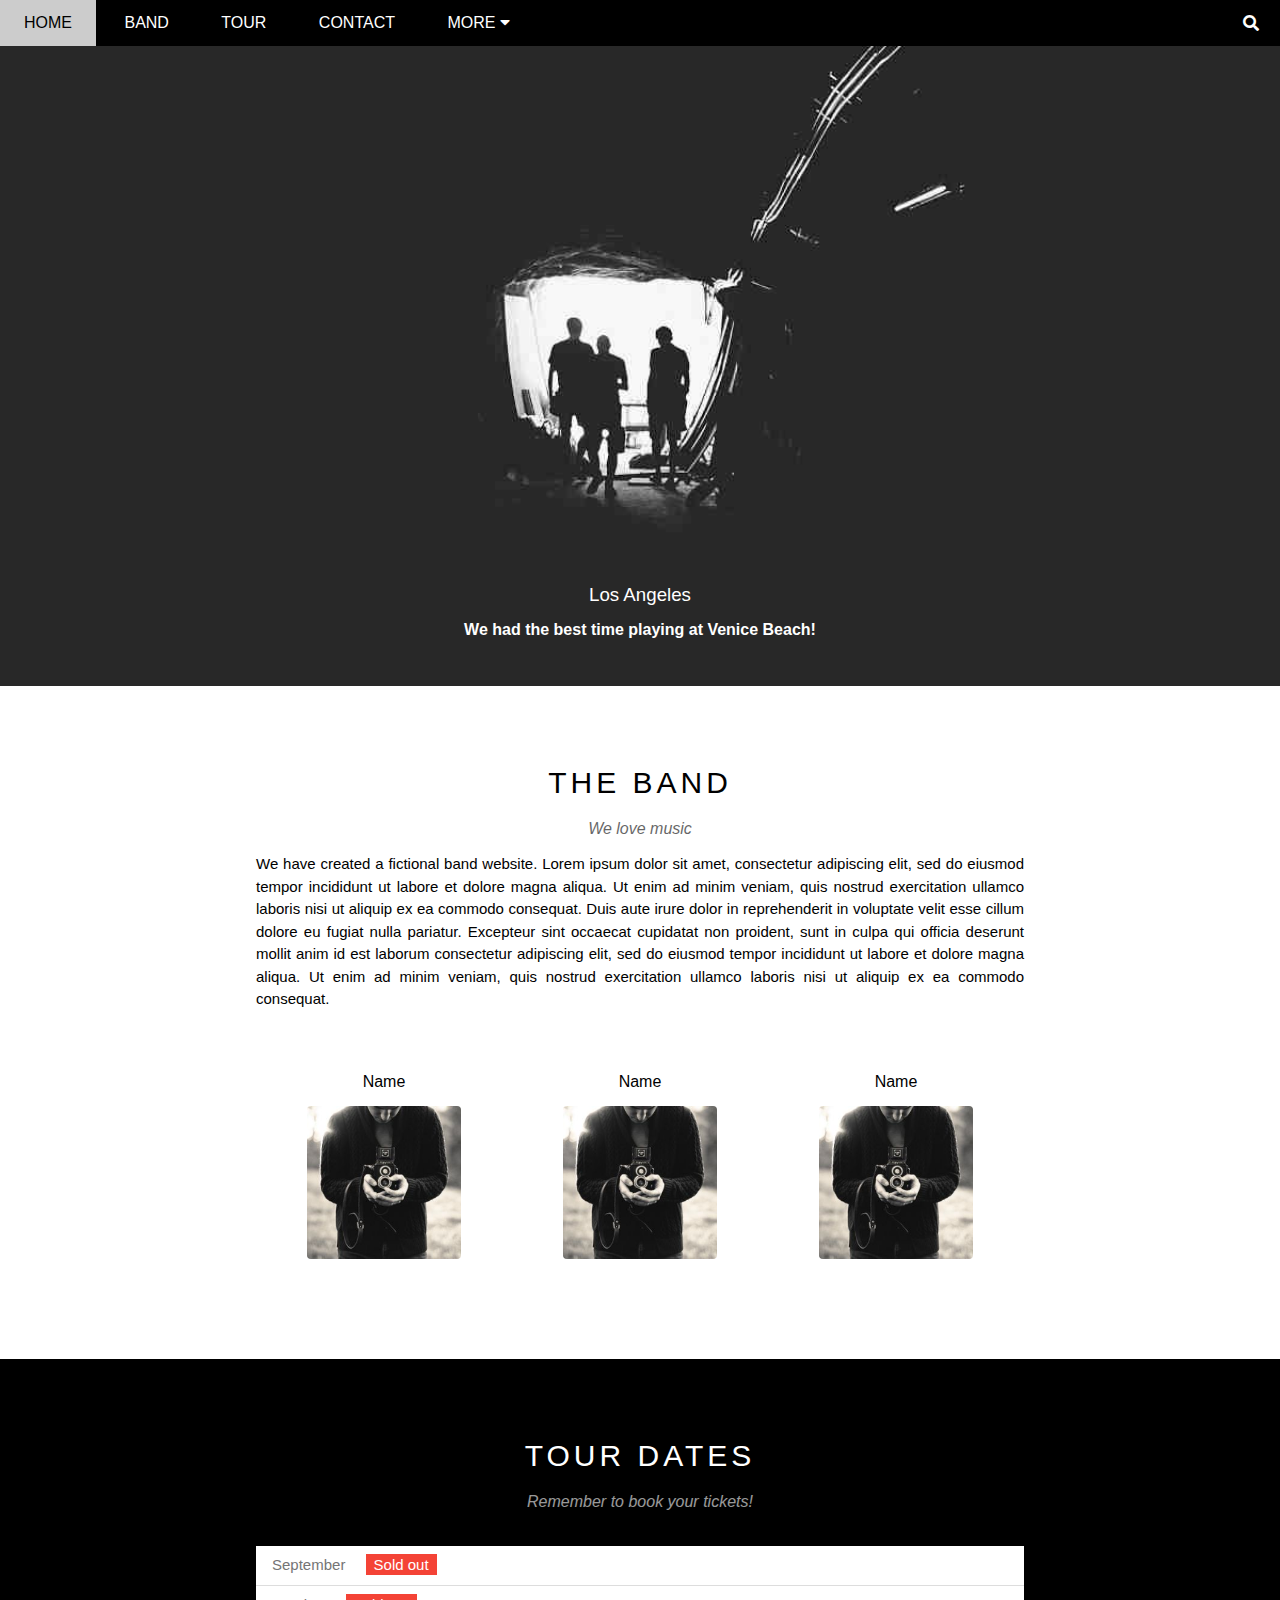
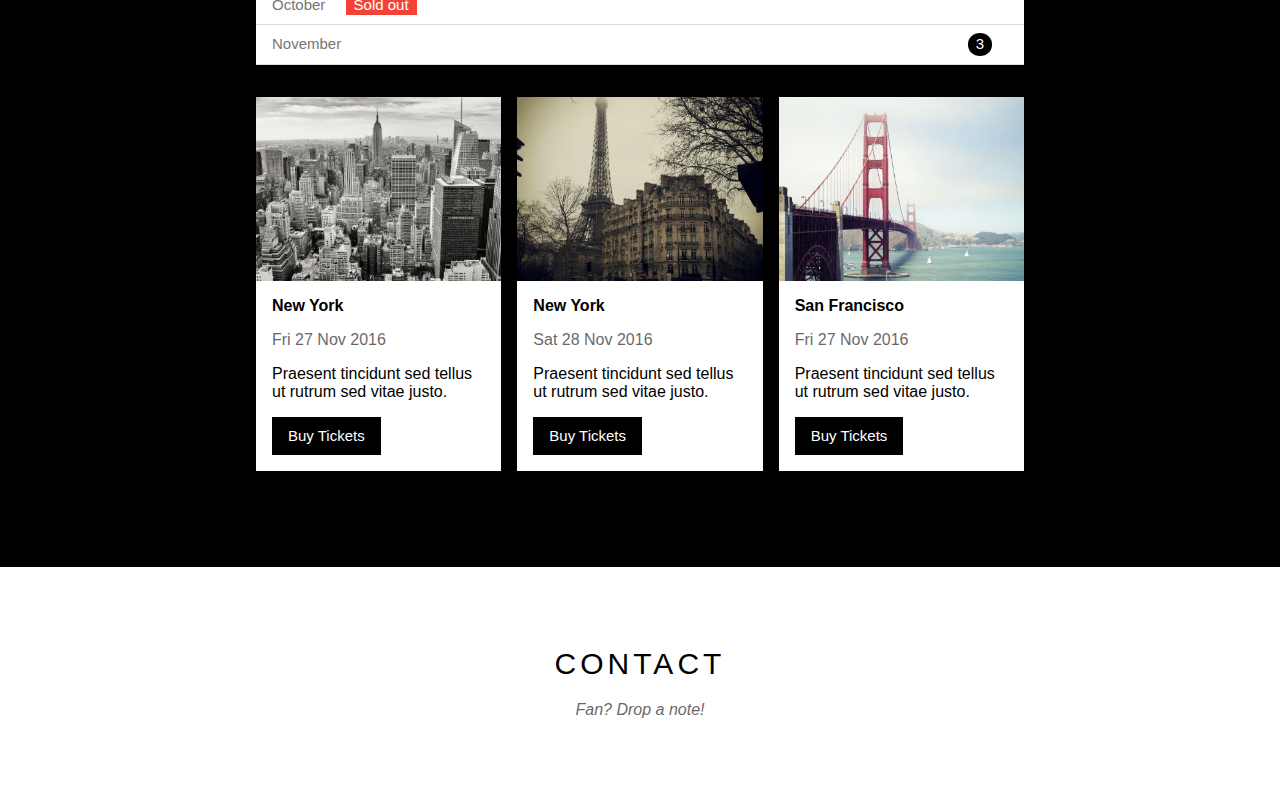
<file: index.html>
<!DOCTYPE html>
<html lang="en">
<head>
    <meta charset="UTF-8">
    <meta http-equiv="X-UA-Compatible" content="IE=edge">
    <meta name="viewport" content="width=device-width, initial-scale=1.0">
    <title>W3 BAND</title>
    <link rel="stylesheet" href="assets/css/style.css"/>
    <link rel="stylesheet" href="assets/fonts/themify-icons-font/themify-icons/themify-icons.css"/>
    <link rel="stylesheet" href="assets/fonts/fontawesome-free-5.15.3-web/fontawesome-free-5.15.3-web/css/all.css"/>
    <link rel="stylesheet" href="assets/css/responsive.css"/>
    <link rel="icon" type="image/png" sizes="30x16" href="./assets/img/icons/Asset 1.png">
</head>
<body>
    <div id="main">
        <div id="header" class = "js-header-nav">
            <!-- Begin: Nav -->
            <ul id="nav">
                <li><a href="#">Home</a></li>
                <li><a href="#band">Band</a></li>
                <li><a href="#tour">Tour</a></li>
                <li><a href="#contact">Contact</a></li>
                <li>
                    <a href="#">More <span class="fas fa-caret-down"></span></a>
                    <ul class="subnav">
                        <li><a href="#">Merchandise</a></li>
                        <li><a href="#">Extras</a></li>
                        <li><a href="#">Media</a></li>
                    </ul>
                </li>
            </ul>
            <!-- End: Nav -->

            <!-- Begin: SearchButton -->
            <div class="search-button">
                <span class="search-icon fas fa-search"></span>
            </div>

            <div class="mobile-menu-button js-menu-button">
                <span class="mobile-menu-icon fas fa-bars"></span>
            </div>
            <!-- End: SearchButton -->
        </div>

        <div id="slider">
            <div class="slider-description">
                <h3 class="title-description">Los Angeles</h3>
                <p class="subtit-description">
                    <b>We had the best time playing at Venice Beach!</b>
                </p>
            </div>
        </div>

        <div id="content">
            <div id='band'class="band-section">
                <div class="section-wrapper">
                    <div class="section-title">
                        <h2 class="main-title">THE BAND</h2>
                        <div class="description-title"><i>We love music</i></div>
                    </div>
                    <div class="section-content">
                        <p>We have created a fictional band website. Lorem ipsum dolor sit amet, consectetur adipiscing elit, sed do eiusmod tempor incididunt ut labore et dolore magna aliqua. Ut enim ad minim veniam, quis nostrud exercitation ullamco laboris nisi ut aliquip ex ea commodo consequat. Duis aute irure dolor in reprehenderit in voluptate velit esse cillum dolore eu fugiat nulla pariatur. Excepteur sint occaecat cupidatat non proident, sunt in culpa qui officia deserunt mollit anim id est laborum consectetur adipiscing elit, sed do eiusmod tempor incididunt ut labore et dolore magna aliqua. Ut enim ad minim veniam, quis nostrud exercitation ullamco laboris nisi ut aliquip ex ea commodo consequat.</p>
                        <div class="members-list">
                            <div class="member-item">
                                <p class="member-name">Name</p>
                                <img src="./assets/img/bandMembers/member1.jpg" class="member-image"></img>
                            </div>

                            <div class="member-item">
                                <p class="member-name">Name</p>
                                <img src="/assets/img/bandMembers/member1.jpg" class="member-image"></img>
                            </div>

                            <div class="member-item">
                                <p class="member-name">Name</p>
                                <img src="/assets/img/bandMembers/member1.jpg" class="member-image"></img>
                            </div>
                            <div class="clear"></div>
                        </div>
                    </div>
                </div>
            </div>

            <div id='tour' class="tour-section">
                <div class="section-wrapper">
                    <div class="section-title">
                        <h2 class="main-title">TOUR DATES</h2>
                        <div class="description-title"><i>Remember to book your tickets!</i></div>
                    </div>
                    <div class="section-content">
                        <ul class="sold-tickets">
                            <li class="ticket">September <span class="sold-out">Sold out</span></li>
                            <li class="ticket">October <span class="sold-out">Sold out</span></li>
                            <li class="ticket">November <span class="quantity">3</span></li>
                        </ul>
                        <div class="places-list">
                            <div class="place-item">
                                <img src="./assets/img/placeCardTickets/NewYork.jpg" alt="New York Image" class="place-image">
                                <div class="place-item-contain">
                                    <p class="place-name"><b>New York</b></p>
                                    <p class="date">Fri 27 Nov 2016</p>
                                    <p class="description-place">Praesent tincidunt sed tellus ut rutrum sed vitae justo.</p>
                                    <button class="buy-ticket js-buy-ticket">Buy Tickets</button>
                                </div>
                            </div>

                            <div class="place-item">
                                <img src="./assets/img/placeCardTickets/Paris.jpg" alt="New York Image" class="place-image">
                                <div class="place-item-contain">
                                    <p class="place-name"><b>New York</b></p>
                                    <p class="date">Sat 28 Nov 2016</p>
                                    <p class="description-place">Praesent tincidunt sed tellus ut rutrum sed vitae justo.</p>
                                    <button class="buy-ticket js-buy-ticket">Buy Tickets</button>
                                </div>
                            </div>

                            <div class="place-item">
                                <img src="./assets/img/placeCardTickets/Sanfran.jpg" alt="New York Image" class="place-image">
                                <div class="place-item-contain">
                                    <p class="place-name"><b>San Francisco</b></p>
                                    <p class="date">Fri 27 Nov 2016</p>
                                    <p class="description-place">Praesent tincidunt sed tellus ut rutrum sed vitae justo.</p>
                                    <button class="buy-ticket js-buy-ticket">Buy Tickets</button>
                                </div>
                            </div>
                            <div class="clear"></div>
                        </div>
                    </div>
                </div>
            </div>

            <div id='contact' class="contact-section">
                <div class="section-wrapper">
                    <div class="section-title">
                        <h2 class="main-title">CONTACT</h2>
                        <div class="description-title"><i>Fan? Drop a note!</i></div>
                    </div>
                    <div class="section-content">

                    </div>
                </div>
            </div>
        </div>

        <div id="footer">

        </div>

        <div id="modal">
            <div class="modal-container">
                <span class="fas fa-times modal-cancel"></span>
                <div class="modal-header">
                    <span class="fas fa-suitcase"></span>
                    Tickets
                </div>
                <div class="modal-content">
                    <label for="quantity-input"><span class="fas fa-shopping-cart"></span>Tickets, $15 per person</label>
                    <input id="quantity-input" type="text" placeholder="How many?">
                    <label for="mail-input"><span class="fas fa-user"></span>Send to</label>
                    <input id="mail-input" type="text" placeholder="Enter mail">
                    <button class="pay-button">pay<span class="fas fa-check"></span></button>
                    <p class="help-button">Need <a href="#">help?</a></p>
                </div>
            </div>
        </div>
    </div>
</body>

<script>
    //handle open and close modal
    const buyTicketBtns = document.querySelectorAll('.js-buy-ticket')
    const modal = document.getElementById('modal')
    const cancelModalButton = document.querySelector('.modal-cancel')

    for (const button of buyTicketBtns)
    {
        button.addEventListener('click', openModal)
    }

    cancelModalButton.addEventListener('click', closeModal)
    modal.addEventListener('click', closeModal)
    modal.childNodes[1].addEventListener('click', (event) => {
        event.stopPropagation()
    })
    function openModal()
    {
        modal.classList.add('open-modal')
    }

    function closeModal()
    {
        modal.classList.remove('open-modal')
    }
    //handle click menu button
    const menuBtn = document.querySelector('.js-menu-button')
    const navBar = document.querySelector('.js-header-nav')
    var navBarHeight = navBar.clientHeight
    menuBtn.addEventListener('click', () => {
        var isCloseNavBar = navBar.clientHeight == navBarHeight
        if(isCloseNavBar) {
            navBar.style.height = 'auto'
        }
        else {
            navBar.style.height = null
        }
    })

    var navButtons = document.querySelectorAll('#nav li a[href*="#"]')
    for (const navButton of navButtons) {        
        navButton.onclick = function (event) {
            var isParentMenu = this.nextElementSibling && this.nextElementSibling.classList.contains('subnav')
            if (!isParentMenu)
            {
                navBar.style.height = null
            }
            else
            {
                event.preventDefault()
            }
        }
    }
    //

</script>
</html>
</file>
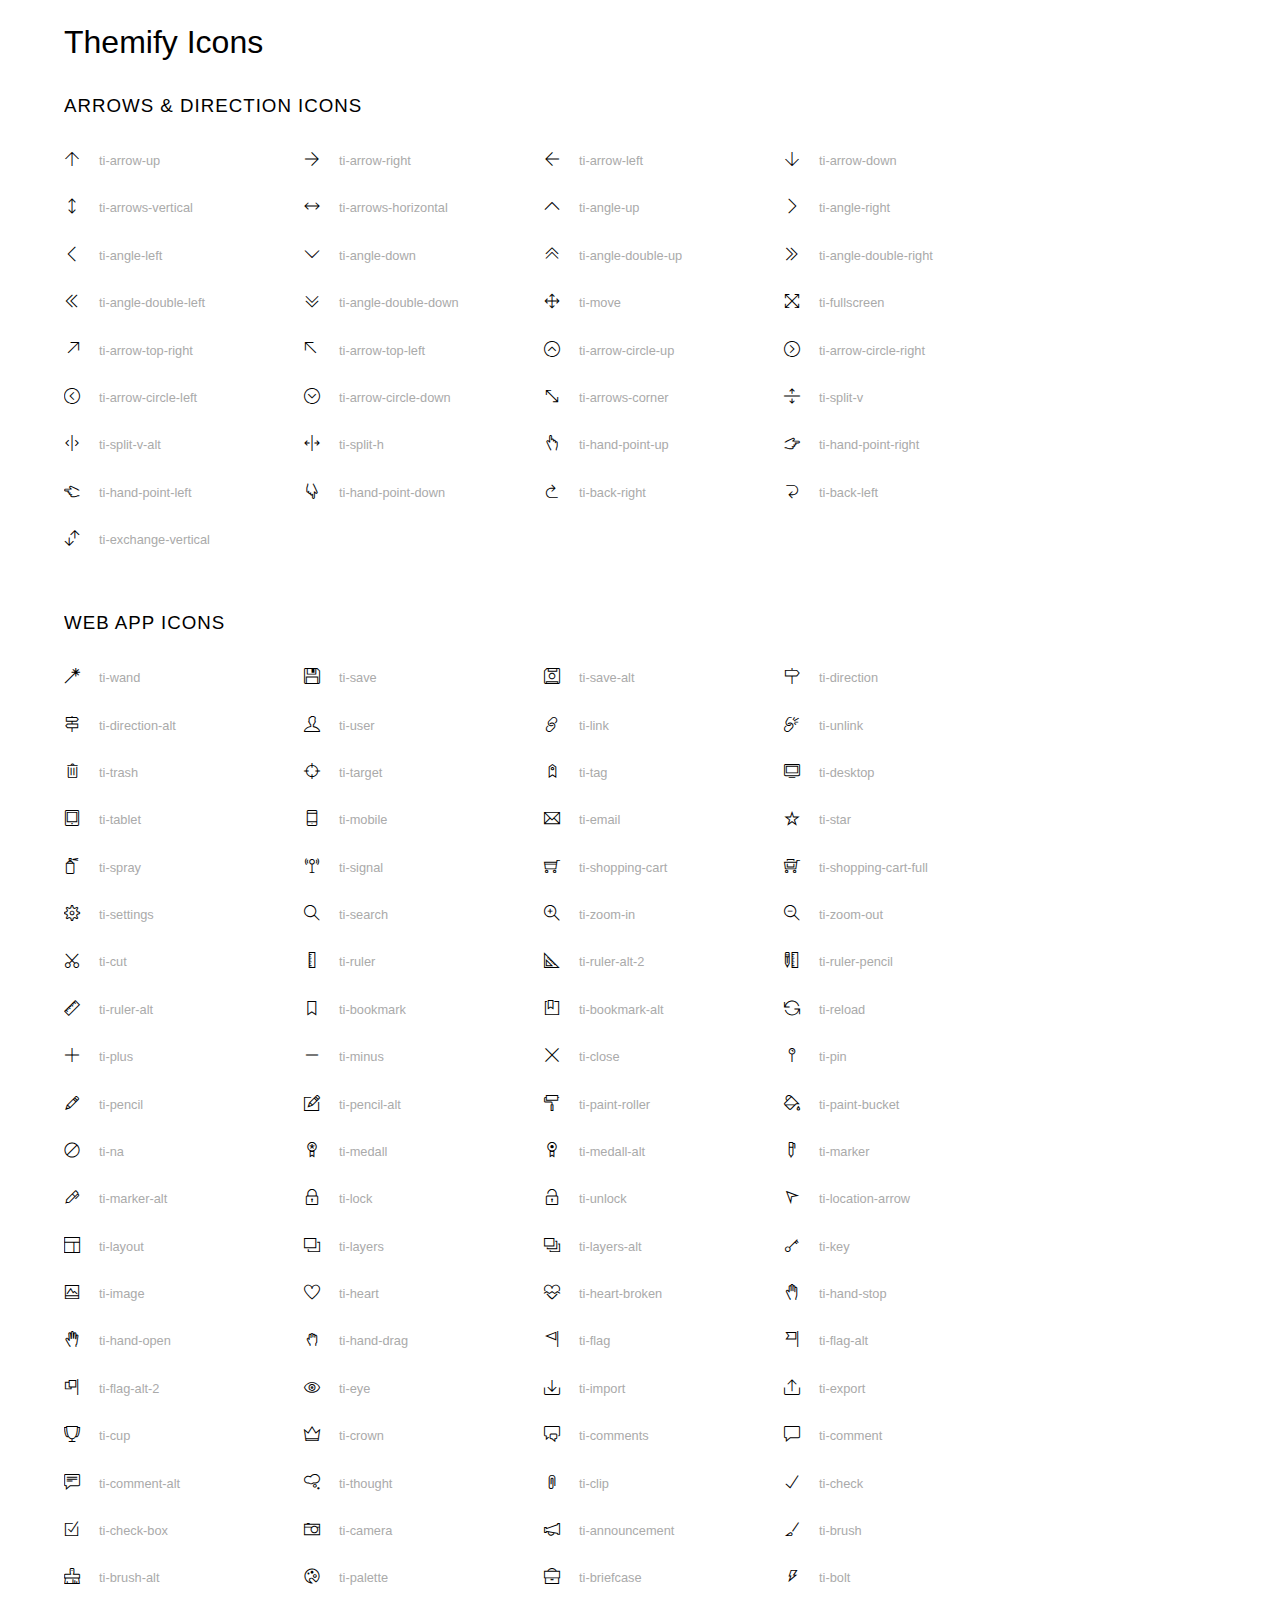
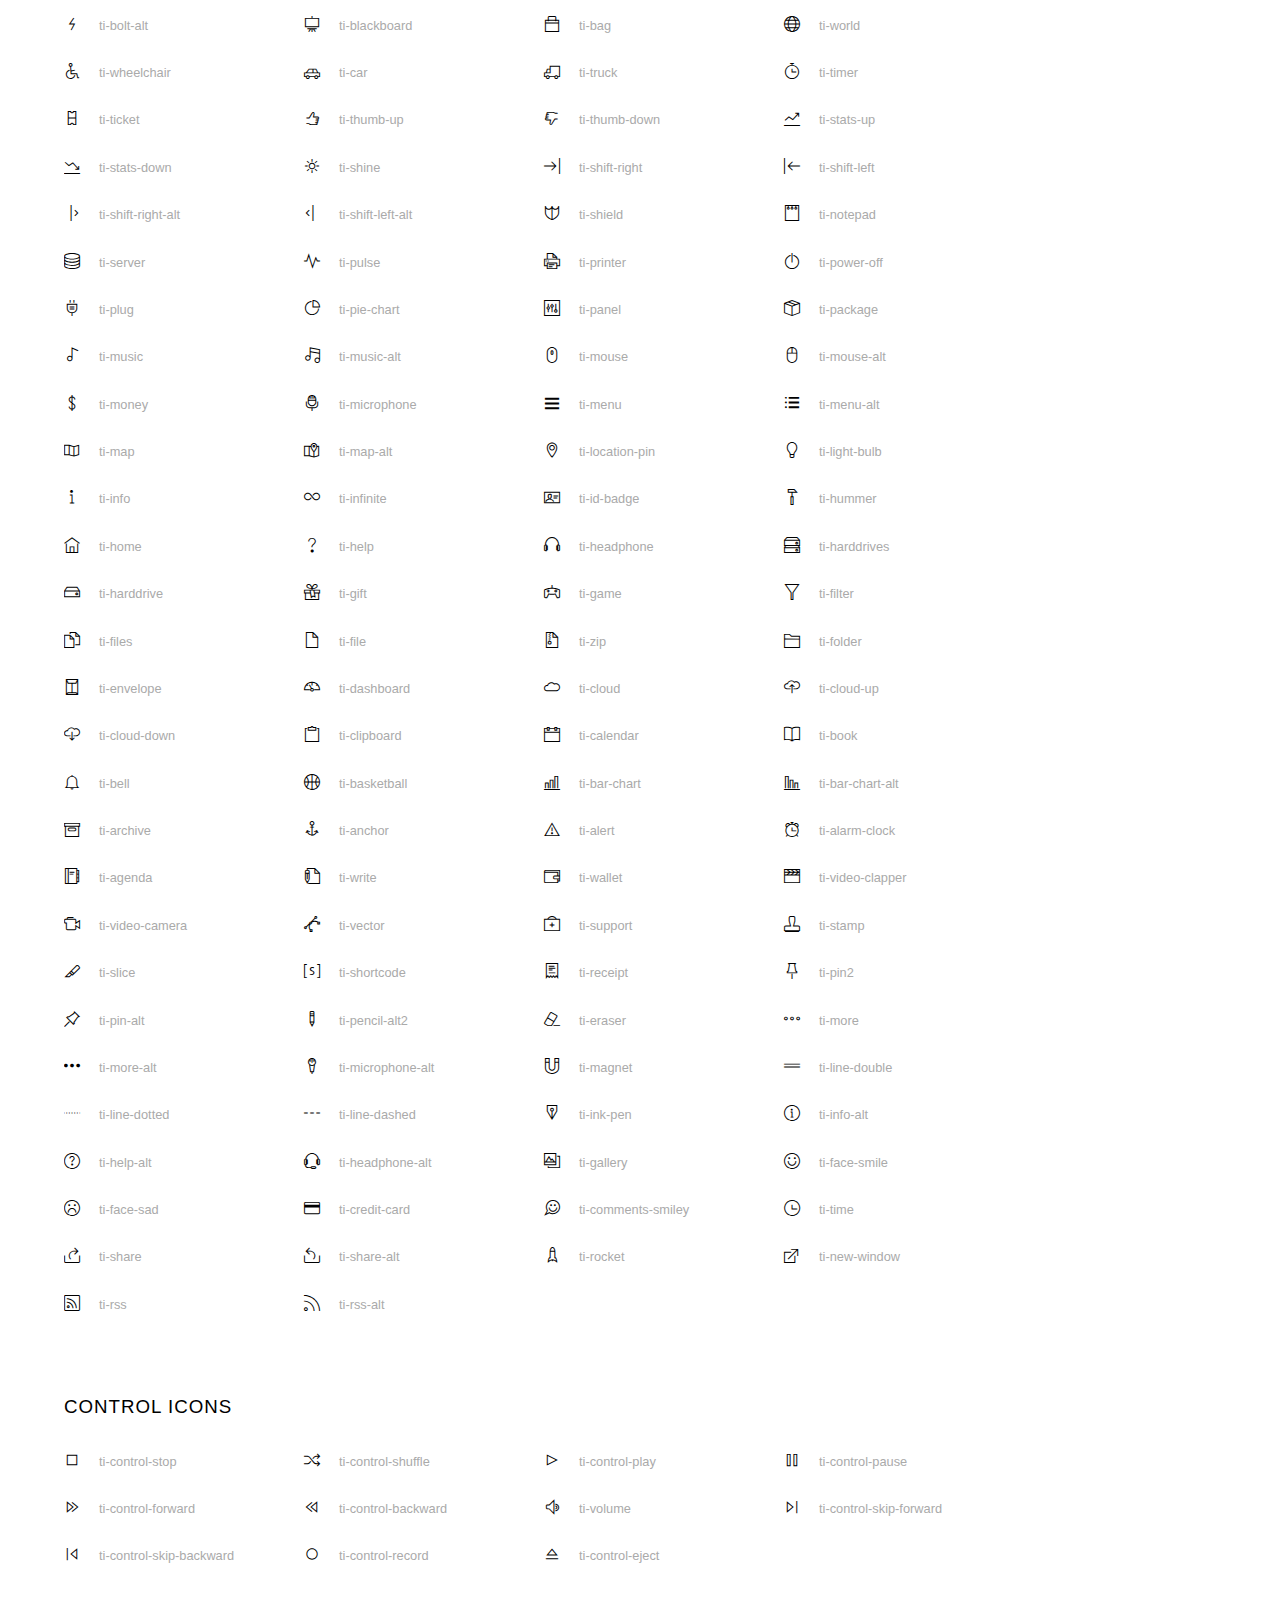
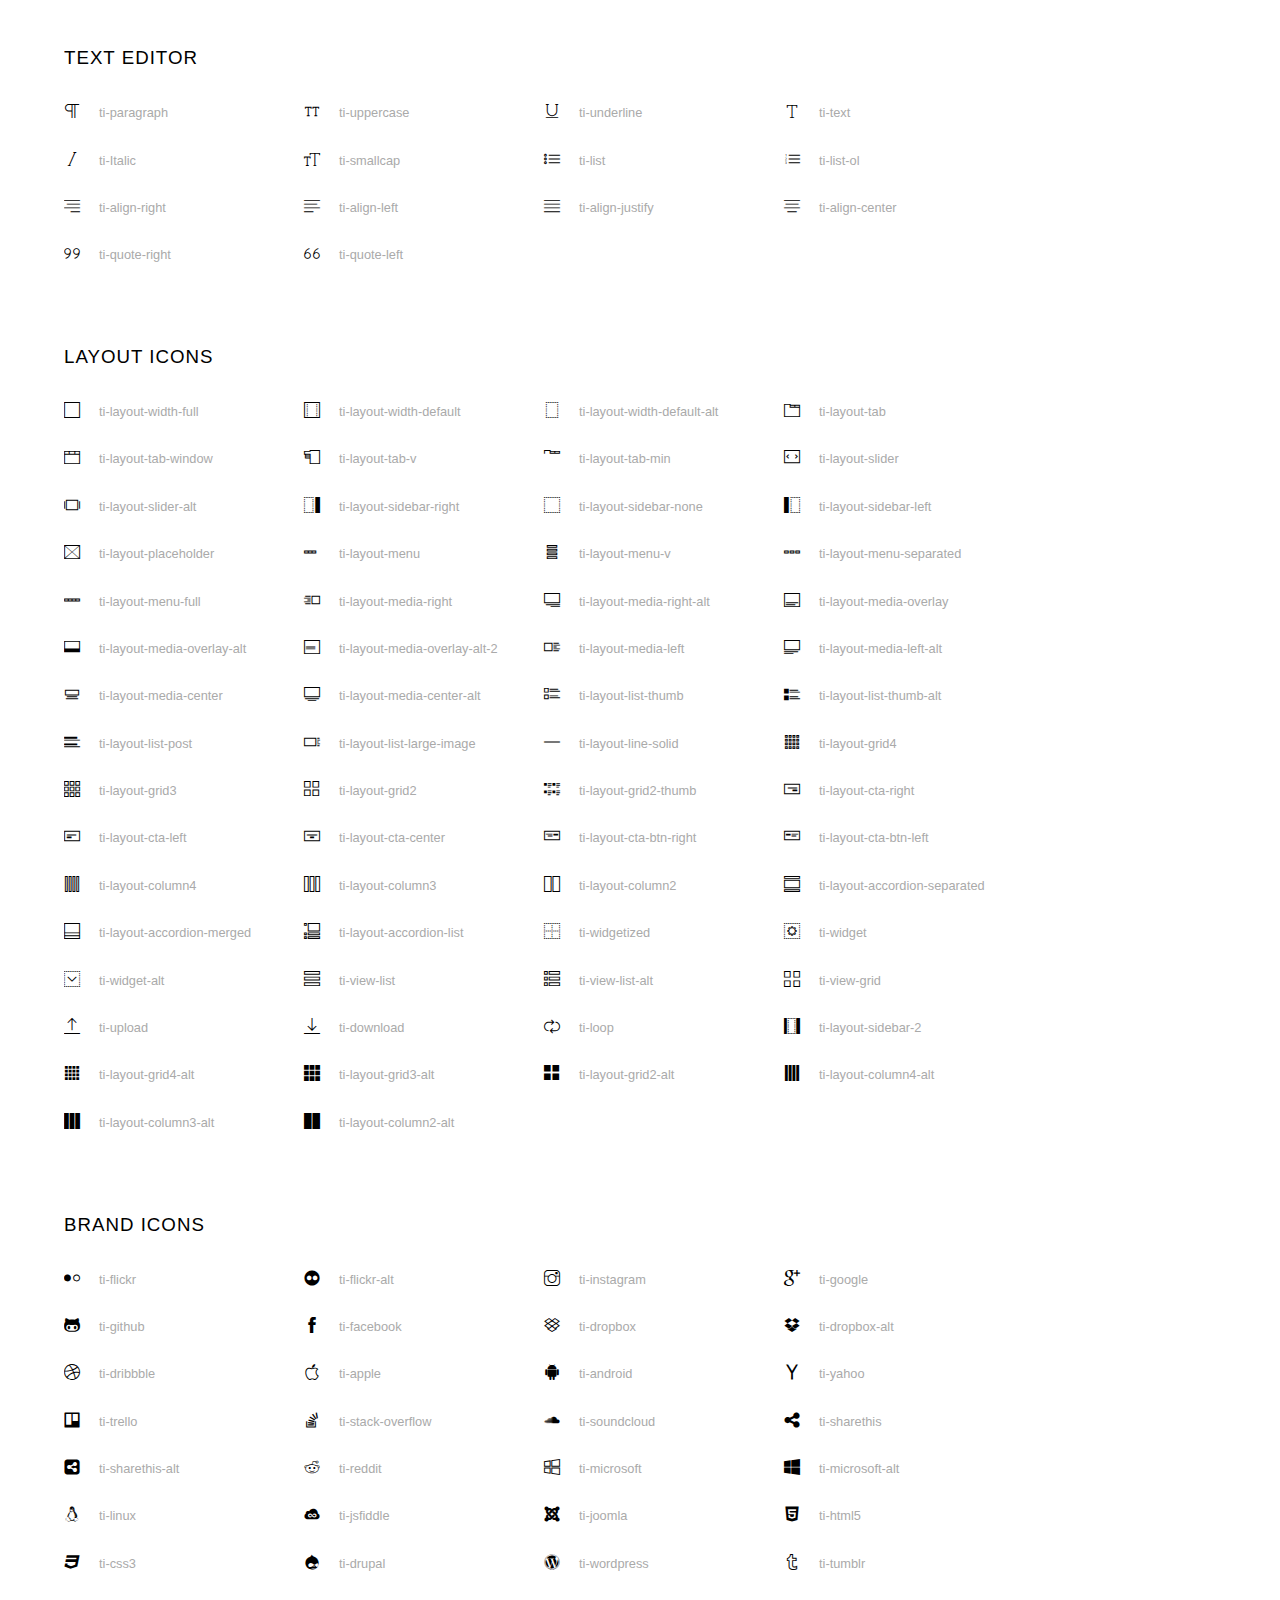
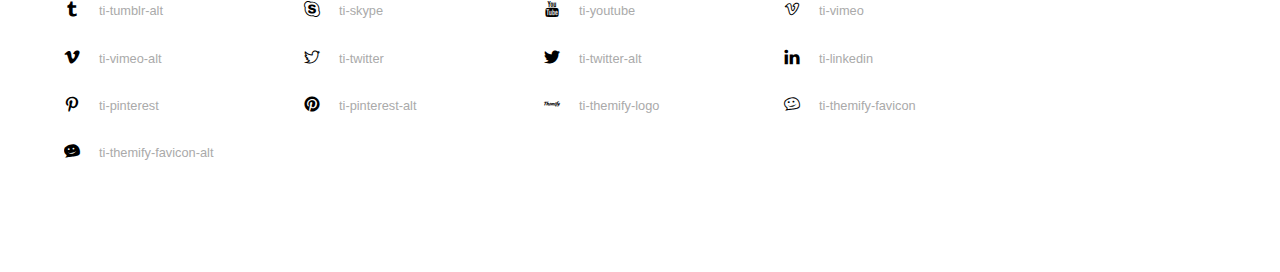
<file: assets/fonts/themify-icons-font/themify-icons/index.html>
<!doctype html>
<html>
<head>
	<meta charset="utf-8">
	<title>Themify Icon Font</title>
	<meta name="viewport" content="width=device-width">
	<link rel="stylesheet" href="demo-files/demo.css">
	<link rel="stylesheet" href="themify-icons.css">
	<!--[if lt IE 8]><!-->
	<link rel="stylesheet" href="ie7/ie7.css">
	<!--<![endif]-->
</head>
<body>
	<h1>Themify Icons</h1>

	<div class="icon-section">

		<div class="icon-section">
			<h3>Arrows &amp; Direction Icons </h3>

			<div class="icon-container">
				<span class="ti-arrow-up"></span><span class="icon-name"> ti-arrow-up</span>
			</div>
			<div class="icon-container">
				<span class="ti-arrow-right"></span><span class="icon-name"> ti-arrow-right</span>
			</div>
			<div class="icon-container">
				<span class="ti-arrow-left"></span><span class="icon-name"> ti-arrow-left</span>
			</div>
			<div class="icon-container">
				<span class="ti-arrow-down"></span><span class="icon-name"> ti-arrow-down</span>
			</div>
			<div class="icon-container">
				<span class="ti-arrows-vertical"></span><span class="icon-name"> ti-arrows-vertical</span>
			</div>
			<div class="icon-container">
				<span class="ti-arrows-horizontal"></span><span class="icon-name"> ti-arrows-horizontal</span>
			</div>
			<div class="icon-container">
				<span class="ti-angle-up"></span><span class="icon-name"> ti-angle-up</span>
			</div>
			<div class="icon-container">
				<span class="ti-angle-right"></span><span class="icon-name"> ti-angle-right</span>
			</div>
			<div class="icon-container">
				<span class="ti-angle-left"></span><span class="icon-name"> ti-angle-left</span>
			</div>
			<div class="icon-container">
				<span class="ti-angle-down"></span><span class="icon-name"> ti-angle-down</span>
			</div>	
			<div class="icon-container">
				<span class="ti-angle-double-up"></span><span class="icon-name"> ti-angle-double-up</span>
			</div>
			<div class="icon-container">
				<span class="ti-angle-double-right"></span><span class="icon-name"> ti-angle-double-right</span>
			</div>
			<div class="icon-container">
				<span class="ti-angle-double-left"></span><span class="icon-name"> ti-angle-double-left</span>
			</div>
			<div class="icon-container">
				<span class="ti-angle-double-down"></span><span class="icon-name"> ti-angle-double-down</span>
			</div>					
			<div class="icon-container">
				<span class="ti-move"></span><span class="icon-name"> ti-move</span>
			</div>
			<div class="icon-container">
				<span class="ti-fullscreen"></span><span class="icon-name"> ti-fullscreen</span>
			</div>
			<div class="icon-container">
				<span class="ti-arrow-top-right"></span><span class="icon-name"> ti-arrow-top-right</span>
			</div>
			<div class="icon-container">
				<span class="ti-arrow-top-left"></span><span class="icon-name"> ti-arrow-top-left</span>
			</div>
			<div class="icon-container">
				<span class="ti-arrow-circle-up"></span><span class="icon-name"> ti-arrow-circle-up</span>
			</div>
			<div class="icon-container">
				<span class="ti-arrow-circle-right"></span><span class="icon-name"> ti-arrow-circle-right</span>
			</div>
			<div class="icon-container">
				<span class="ti-arrow-circle-left"></span><span class="icon-name"> ti-arrow-circle-left</span>
			</div>
			<div class="icon-container">
				<span class="ti-arrow-circle-down"></span><span class="icon-name"> ti-arrow-circle-down</span>
			</div>
			<div class="icon-container">
				<span class="ti-arrows-corner"></span><span class="icon-name"> ti-arrows-corner</span>
			</div>
			<div class="icon-container">
				<span class="ti-split-v"></span><span class="icon-name"> ti-split-v</span>
			</div>

			<div class="icon-container">
				<span class="ti-split-v-alt"></span><span class="icon-name"> ti-split-v-alt</span>
			</div>
			<div class="icon-container">
				<span class="ti-split-h"></span><span class="icon-name"> ti-split-h</span>
			</div>
			<div class="icon-container">
				<span class="ti-hand-point-up"></span><span class="icon-name"> ti-hand-point-up</span>
			</div>
			<div class="icon-container">
				<span class="ti-hand-point-right"></span><span class="icon-name"> ti-hand-point-right</span>
			</div>
			<div class="icon-container">
				<span class="ti-hand-point-left"></span><span class="icon-name"> ti-hand-point-left</span>
			</div>
			<div class="icon-container">
				<span class="ti-hand-point-down"></span><span class="icon-name"> ti-hand-point-down</span>
			</div>
			<div class="icon-container">
				<span class="ti-back-right"></span><span class="icon-name"> ti-back-right</span>
			</div>
			<div class="icon-container">
				<span class="ti-back-left"></span><span class="icon-name"> ti-back-left</span>
			</div>
			<div class="icon-container">
				<span class="ti-exchange-vertical"></span><span class="icon-name"> ti-exchange-vertical</span>
			</div>

		</div> <!-- Arrows Icons -->



		<h3>Web App Icons</h3>
		
		<div class="icon-section">

			<div class="icon-container">
				<span class="ti-wand"></span><span class="icon-name"> ti-wand</span>
			</div>
			<div class="icon-container">
				<span class="ti-save"></span><span class="icon-name"> ti-save</span>
			</div>
			<div class="icon-container">
				<span class="ti-save-alt"></span><span class="icon-name"> ti-save-alt</span>
			</div>

			<div class="icon-container">
				<span class="ti-direction"></span><span class="icon-name"> ti-direction</span>
			</div>
			<div class="icon-container">
				<span class="ti-direction-alt"></span><span class="icon-name"> ti-direction-alt</span>
			</div>
			<div class="icon-container">
				<span class="ti-user"></span><span class="icon-name"> ti-user</span>
			</div>
			<div class="icon-container">
				<span class="ti-link"></span><span class="icon-name"> ti-link</span>
			</div>
			<div class="icon-container">
				<span class="ti-unlink"></span><span class="icon-name"> ti-unlink</span>
			</div>
			<div class="icon-container">
				<span class="ti-trash"></span><span class="icon-name"> ti-trash</span>
			</div>
			<div class="icon-container">
				<span class="ti-target"></span><span class="icon-name"> ti-target</span>
			</div>
			<div class="icon-container">
				<span class="ti-tag"></span><span class="icon-name"> ti-tag</span>
			</div>
			<div class="icon-container">
				<span class="ti-desktop"></span><span class="icon-name"> ti-desktop</span>
			</div>
			<div class="icon-container">
				<span class="ti-tablet"></span><span class="icon-name"> ti-tablet</span>
			</div>
			<div class="icon-container">
				<span class="ti-mobile"></span><span class="icon-name"> ti-mobile</span>
			</div>
			<div class="icon-container">
				<span class="ti-email"></span><span class="icon-name"> ti-email</span>
			</div>	
			<div class="icon-container">
				<span class="ti-star"></span><span class="icon-name"> ti-star</span>
			</div>
			<div class="icon-container">
				<span class="ti-spray"></span><span class="icon-name"> ti-spray</span>
			</div>
			<div class="icon-container">
				<span class="ti-signal"></span><span class="icon-name"> ti-signal</span>
			</div>
			<div class="icon-container">
				<span class="ti-shopping-cart"></span><span class="icon-name"> ti-shopping-cart</span>
			</div>
			<div class="icon-container">
				<span class="ti-shopping-cart-full"></span><span class="icon-name"> ti-shopping-cart-full</span>
			</div>
			<div class="icon-container">
				<span class="ti-settings"></span><span class="icon-name"> ti-settings</span>
			</div>
			<div class="icon-container">
				<span class="ti-search"></span><span class="icon-name"> ti-search</span>
			</div>
			<div class="icon-container">
				<span class="ti-zoom-in"></span><span class="icon-name"> ti-zoom-in</span>
			</div>
			<div class="icon-container">
				<span class="ti-zoom-out"></span><span class="icon-name"> ti-zoom-out</span>
			</div>
			<div class="icon-container">
				<span class="ti-cut"></span><span class="icon-name"> ti-cut</span>
			</div>
			<div class="icon-container">
				<span class="ti-ruler"></span><span class="icon-name"> ti-ruler</span>
			</div>
			<div class="icon-container">
				<span class="ti-ruler-alt-2"></span><span class="icon-name"> ti-ruler-alt-2</span>
			</div>			
			<div class="icon-container">
				<span class="ti-ruler-pencil"></span><span class="icon-name"> ti-ruler-pencil</span>
			</div>
			<div class="icon-container">
				<span class="ti-ruler-alt"></span><span class="icon-name"> ti-ruler-alt</span>
			</div>
			<div class="icon-container">
				<span class="ti-bookmark"></span><span class="icon-name"> ti-bookmark</span>
			</div>
			<div class="icon-container">
				<span class="ti-bookmark-alt"></span><span class="icon-name"> ti-bookmark-alt</span>
			</div>
			<div class="icon-container">
				<span class="ti-reload"></span><span class="icon-name"> ti-reload</span>
			</div>
			<div class="icon-container">
				<span class="ti-plus"></span><span class="icon-name"> ti-plus</span>
			</div>
			<div class="icon-container">
				<span class="ti-minus"></span><span class="icon-name"> ti-minus</span>
			</div>
			<div class="icon-container">
				<span class="ti-close"></span><span class="icon-name"> ti-close</span>
			</div>			
			<div class="icon-container">
				<span class="ti-pin"></span><span class="icon-name"> ti-pin</span>
			</div>
			<div class="icon-container">
				<span class="ti-pencil"></span><span class="icon-name"> ti-pencil</span>
			</div>
					
		  	<div class="icon-container">
				<span class="ti-pencil-alt"></span><span class="icon-name"> ti-pencil-alt</span>
			</div>
			<div class="icon-container">
				<span class="ti-paint-roller"></span><span class="icon-name"> ti-paint-roller</span>
			</div>
			<div class="icon-container">
				<span class="ti-paint-bucket"></span><span class="icon-name"> ti-paint-bucket</span>
			</div>
			<div class="icon-container">
				<span class="ti-na"></span><span class="icon-name"> ti-na</span>
			</div>
			<div class="icon-container">
				<span class="ti-medall"></span><span class="icon-name"> ti-medall</span>
			</div>
			<div class="icon-container">
				<span class="ti-medall-alt"></span><span class="icon-name"> ti-medall-alt</span>
			</div>
			<div class="icon-container">
				<span class="ti-marker"></span><span class="icon-name"> ti-marker</span>
			</div>
			<div class="icon-container">
				<span class="ti-marker-alt"></span><span class="icon-name"> ti-marker-alt</span>
			</div>

			<div class="icon-container">
				<span class="ti-lock"></span><span class="icon-name"> ti-lock</span>
			</div>
			<div class="icon-container">
				<span class="ti-unlock"></span><span class="icon-name"> ti-unlock</span>
			</div>
			<div class="icon-container">
				<span class="ti-location-arrow"></span><span class="icon-name"> ti-location-arrow</span>
			</div>
			<div class="icon-container">
				<span class="ti-layout"></span><span class="icon-name"> ti-layout</span>
			</div>
			<div class="icon-container">
				<span class="ti-layers"></span><span class="icon-name"> ti-layers</span>
			</div>
			<div class="icon-container">
				<span class="ti-layers-alt"></span><span class="icon-name"> ti-layers-alt</span>
			</div>
			<div class="icon-container">
				<span class="ti-key"></span><span class="icon-name"> ti-key</span>
			</div>
			<div class="icon-container">
				<span class="ti-image"></span><span class="icon-name"> ti-image</span>
			</div>
			<div class="icon-container">
				<span class="ti-heart"></span><span class="icon-name"> ti-heart</span>
			</div>
			<div class="icon-container">
				<span class="ti-heart-broken"></span><span class="icon-name"> ti-heart-broken</span>
			</div>
			<div class="icon-container">
				<span class="ti-hand-stop"></span><span class="icon-name"> ti-hand-stop</span>
			</div>
			<div class="icon-container">
				<span class="ti-hand-open"></span><span class="icon-name"> ti-hand-open</span>
			</div>
			<div class="icon-container">
				<span class="ti-hand-drag"></span><span class="icon-name"> ti-hand-drag</span>
			</div>
			<div class="icon-container">
				<span class="ti-flag"></span><span class="icon-name"> ti-flag</span>
			</div>
			<div class="icon-container">
				<span class="ti-flag-alt"></span><span class="icon-name"> ti-flag-alt</span>
			</div>
			<div class="icon-container">
				<span class="ti-flag-alt-2"></span><span class="icon-name"> ti-flag-alt-2</span>
			</div>
			<div class="icon-container">
				<span class="ti-eye"></span><span class="icon-name"> ti-eye</span>
			</div>
			<div class="icon-container">
				<span class="ti-import"></span><span class="icon-name"> ti-import</span>
			</div>			
			<div class="icon-container">
				<span class="ti-export"></span><span class="icon-name"> ti-export</span>
			</div>
			<div class="icon-container">
				<span class="ti-cup"></span><span class="icon-name"> ti-cup</span>
			</div>
			<div class="icon-container">
				<span class="ti-crown"></span><span class="icon-name"> ti-crown</span>
			</div>
			<div class="icon-container">
				<span class="ti-comments"></span><span class="icon-name"> ti-comments</span>
			</div>
			<div class="icon-container">
				<span class="ti-comment"></span><span class="icon-name"> ti-comment</span>
			</div>
			<div class="icon-container">
				<span class="ti-comment-alt"></span><span class="icon-name"> ti-comment-alt</span>
			</div>
			<div class="icon-container">
				<span class="ti-thought"></span><span class="icon-name"> ti-thought</span>
			</div>			
			<div class="icon-container">
				<span class="ti-clip"></span><span class="icon-name"> ti-clip</span>
			</div>

			<div class="icon-container">
				<span class="ti-check"></span><span class="icon-name"> ti-check</span>
			</div>
			<div class="icon-container">
				<span class="ti-check-box"></span><span class="icon-name"> ti-check-box</span>
			</div>
			<div class="icon-container">
				<span class="ti-camera"></span><span class="icon-name"> ti-camera</span>
			</div>
			<div class="icon-container">
				<span class="ti-announcement"></span><span class="icon-name"> ti-announcement</span>
			</div>
			<div class="icon-container">
				<span class="ti-brush"></span><span class="icon-name"> ti-brush</span>
			</div>
			<div class="icon-container">
				<span class="ti-brush-alt"></span><span class="icon-name"> ti-brush-alt</span>
			</div>
			<div class="icon-container">
				<span class="ti-palette"></span><span class="icon-name"> ti-palette</span>
			</div>			
			<div class="icon-container">
				<span class="ti-briefcase"></span><span class="icon-name"> ti-briefcase</span>
			</div>
			<div class="icon-container">
				<span class="ti-bolt"></span><span class="icon-name"> ti-bolt</span>
			</div>
			<div class="icon-container">
				<span class="ti-bolt-alt"></span><span class="icon-name"> ti-bolt-alt</span>
			</div>
			<div class="icon-container">
				<span class="ti-blackboard"></span><span class="icon-name"> ti-blackboard</span>
			</div>
			<div class="icon-container">
				<span class="ti-bag"></span><span class="icon-name"> ti-bag</span>
			</div>
			<div class="icon-container">
				<span class="ti-world"></span><span class="icon-name"> ti-world</span>
			</div>
			<div class="icon-container">
				<span class="ti-wheelchair"></span><span class="icon-name"> ti-wheelchair</span>
			</div>
			<div class="icon-container">
				<span class="ti-car"></span><span class="icon-name"> ti-car</span>
			</div>
			<div class="icon-container">
				<span class="ti-truck"></span><span class="icon-name"> ti-truck</span>
			</div>
			<div class="icon-container">
				<span class="ti-timer"></span><span class="icon-name"> ti-timer</span>
			</div>
			<div class="icon-container">
				<span class="ti-ticket"></span><span class="icon-name"> ti-ticket</span>
			</div>
			<div class="icon-container">
				<span class="ti-thumb-up"></span><span class="icon-name"> ti-thumb-up</span>
			</div>
			<div class="icon-container">
				<span class="ti-thumb-down"></span><span class="icon-name"> ti-thumb-down</span>
			</div>

			<div class="icon-container">
				<span class="ti-stats-up"></span><span class="icon-name"> ti-stats-up</span>
			</div>
			<div class="icon-container">
				<span class="ti-stats-down"></span><span class="icon-name"> ti-stats-down</span>
			</div>
			<div class="icon-container">
				<span class="ti-shine"></span><span class="icon-name"> ti-shine</span>
			</div>
			<div class="icon-container">
				<span class="ti-shift-right"></span><span class="icon-name"> ti-shift-right</span>
			</div>
			<div class="icon-container">
				<span class="ti-shift-left"></span><span class="icon-name"> ti-shift-left</span>
			</div>

			<div class="icon-container">
				<span class="ti-shift-right-alt"></span><span class="icon-name"> ti-shift-right-alt</span>
			</div>
			<div class="icon-container">
				<span class="ti-shift-left-alt"></span><span class="icon-name"> ti-shift-left-alt</span>
			</div>
			<div class="icon-container">
				<span class="ti-shield"></span><span class="icon-name"> ti-shield</span>
			</div>
			<div class="icon-container">
				<span class="ti-notepad"></span><span class="icon-name"> ti-notepad</span>
			</div>
			<div class="icon-container">
				<span class="ti-server"></span><span class="icon-name"> ti-server</span>
			</div>

			<div class="icon-container">
				<span class="ti-pulse"></span><span class="icon-name"> ti-pulse</span>
			</div>
			<div class="icon-container">
				<span class="ti-printer"></span><span class="icon-name"> ti-printer</span>
			</div>
			<div class="icon-container">
				<span class="ti-power-off"></span><span class="icon-name"> ti-power-off</span>
			</div>
			<div class="icon-container">
				<span class="ti-plug"></span><span class="icon-name"> ti-plug</span>
			</div>
			<div class="icon-container">
				<span class="ti-pie-chart"></span><span class="icon-name"> ti-pie-chart</span>
			</div>

			<div class="icon-container">
				<span class="ti-panel"></span><span class="icon-name"> ti-panel</span>
			</div>
			<div class="icon-container">
				<span class="ti-package"></span><span class="icon-name"> ti-package</span>
			</div>
			<div class="icon-container">
				<span class="ti-music"></span><span class="icon-name"> ti-music</span>
			</div>
			<div class="icon-container">
				<span class="ti-music-alt"></span><span class="icon-name"> ti-music-alt</span>
			</div>
			<div class="icon-container">
				<span class="ti-mouse"></span><span class="icon-name"> ti-mouse</span>
			</div>
			<div class="icon-container">
				<span class="ti-mouse-alt"></span><span class="icon-name"> ti-mouse-alt</span>
			</div>
			<div class="icon-container">
				<span class="ti-money"></span><span class="icon-name"> ti-money</span>
			</div>
			<div class="icon-container">
				<span class="ti-microphone"></span><span class="icon-name"> ti-microphone</span>
			</div>
			<div class="icon-container">
				<span class="ti-menu"></span><span class="icon-name"> ti-menu</span>
			</div>
			<div class="icon-container">
				<span class="ti-menu-alt"></span><span class="icon-name"> ti-menu-alt</span>
			</div>
			<div class="icon-container">
				<span class="ti-map"></span><span class="icon-name"> ti-map</span>
			</div>
			<div class="icon-container">
				<span class="ti-map-alt"></span><span class="icon-name"> ti-map-alt</span>
			</div>

			<div class="icon-container">
				<span class="ti-location-pin"></span><span class="icon-name"> ti-location-pin</span>
			</div>

			<div class="icon-container">
				<span class="ti-light-bulb"></span><span class="icon-name"> ti-light-bulb</span>
			</div>
			<div class="icon-container">
				<span class="ti-info"></span><span class="icon-name"> ti-info</span>
			</div>
			<div class="icon-container">
				<span class="ti-infinite"></span><span class="icon-name"> ti-infinite</span>
			</div>
			<div class="icon-container">
				<span class="ti-id-badge"></span><span class="icon-name"> ti-id-badge</span>
			</div>
			<div class="icon-container">
				<span class="ti-hummer"></span><span class="icon-name"> ti-hummer</span>
			</div>
			<div class="icon-container">
				<span class="ti-home"></span><span class="icon-name"> ti-home</span>
			</div>
			<div class="icon-container">
				<span class="ti-help"></span><span class="icon-name"> ti-help</span>
			</div>
			<div class="icon-container">
				<span class="ti-headphone"></span><span class="icon-name"> ti-headphone</span>
			</div>
			<div class="icon-container">
				<span class="ti-harddrives"></span><span class="icon-name"> ti-harddrives</span>
			</div>
			<div class="icon-container">
				<span class="ti-harddrive"></span><span class="icon-name"> ti-harddrive</span>
			</div>
			<div class="icon-container">
				<span class="ti-gift"></span><span class="icon-name"> ti-gift</span>
			</div>
			<div class="icon-container">
				<span class="ti-game"></span><span class="icon-name"> ti-game</span>
			</div>
			<div class="icon-container">
				<span class="ti-filter"></span><span class="icon-name"> ti-filter</span>
			</div>
			<div class="icon-container">
				<span class="ti-files"></span><span class="icon-name"> ti-files</span>
			</div>
			<div class="icon-container">
				<span class="ti-file"></span><span class="icon-name"> ti-file</span>
			</div>
			<div class="icon-container">
				<span class="ti-zip"></span><span class="icon-name"> ti-zip</span>
			</div>
			<div class="icon-container">
				<span class="ti-folder"></span><span class="icon-name"> ti-folder</span>
			</div>			
			<div class="icon-container">
				<span class="ti-envelope"></span><span class="icon-name"> ti-envelope</span>
			</div>


			<div class="icon-container">
				<span class="ti-dashboard"></span><span class="icon-name"> ti-dashboard</span>
			</div>
			<div class="icon-container">
				<span class="ti-cloud"></span><span class="icon-name"> ti-cloud</span>
			</div>
			<div class="icon-container">
				<span class="ti-cloud-up"></span><span class="icon-name"> ti-cloud-up</span>
			</div>
			<div class="icon-container">
				<span class="ti-cloud-down"></span><span class="icon-name"> ti-cloud-down</span>
			</div>
			<div class="icon-container">
				<span class="ti-clipboard"></span><span class="icon-name"> ti-clipboard</span>
			</div>
			<div class="icon-container">
				<span class="ti-calendar"></span><span class="icon-name"> ti-calendar</span>
			</div>
			<div class="icon-container">
				<span class="ti-book"></span><span class="icon-name"> ti-book</span>
			</div>
			<div class="icon-container">
				<span class="ti-bell"></span><span class="icon-name"> ti-bell</span>
			</div>
			<div class="icon-container">
				<span class="ti-basketball"></span><span class="icon-name"> ti-basketball</span>
			</div>
			<div class="icon-container">
				<span class="ti-bar-chart"></span><span class="icon-name"> ti-bar-chart</span>
			</div>
			<div class="icon-container">
				<span class="ti-bar-chart-alt"></span><span class="icon-name"> ti-bar-chart-alt</span>
			</div>


			<div class="icon-container">
				<span class="ti-archive"></span><span class="icon-name"> ti-archive</span>
			</div>
			<div class="icon-container">
				<span class="ti-anchor"></span><span class="icon-name"> ti-anchor</span>
			</div>

			<div class="icon-container">
				<span class="ti-alert"></span><span class="icon-name"> ti-alert</span>
			</div>
			<div class="icon-container">
				<span class="ti-alarm-clock"></span><span class="icon-name"> ti-alarm-clock</span>
			</div>
			<div class="icon-container">
				<span class="ti-agenda"></span><span class="icon-name"> ti-agenda</span>
			</div>
			<div class="icon-container">
				<span class="ti-write"></span><span class="icon-name"> ti-write</span>
			</div>

			<div class="icon-container">
				<span class="ti-wallet"></span><span class="icon-name"> ti-wallet</span>
			</div>
			<div class="icon-container">
				<span class="ti-video-clapper"></span><span class="icon-name"> ti-video-clapper</span>
			</div>
			<div class="icon-container">
				<span class="ti-video-camera"></span><span class="icon-name"> ti-video-camera</span>
			</div>
			<div class="icon-container">
				<span class="ti-vector"></span><span class="icon-name"> ti-vector</span>
			</div>

			<div class="icon-container">
				<span class="ti-support"></span><span class="icon-name"> ti-support</span>
			</div>
			<div class="icon-container">
				<span class="ti-stamp"></span><span class="icon-name"> ti-stamp</span>
			</div>
			<div class="icon-container">
				<span class="ti-slice"></span><span class="icon-name"> ti-slice</span>
			</div>
			<div class="icon-container">
				<span class="ti-shortcode"></span><span class="icon-name"> ti-shortcode</span>
			</div>
			<div class="icon-container">
				<span class="ti-receipt"></span><span class="icon-name"> ti-receipt</span>
			</div>
			<div class="icon-container">
				<span class="ti-pin2"></span><span class="icon-name"> ti-pin2</span>
			</div>
			<div class="icon-container">
				<span class="ti-pin-alt"></span><span class="icon-name"> ti-pin-alt</span>
			</div>
			<div class="icon-container">
				<span class="ti-pencil-alt2"></span><span class="icon-name"> ti-pencil-alt2</span>
			</div>
			<div class="icon-container">
				<span class="ti-eraser"></span><span class="icon-name"> ti-eraser</span>
			</div>			
			<div class="icon-container">
				<span class="ti-more"></span><span class="icon-name"> ti-more</span>
			</div>
			<div class="icon-container">
				<span class="ti-more-alt"></span><span class="icon-name"> ti-more-alt</span>
			</div>
			<div class="icon-container">
				<span class="ti-microphone-alt"></span><span class="icon-name"> ti-microphone-alt</span>
			</div>
			<div class="icon-container">
				<span class="ti-magnet"></span><span class="icon-name"> ti-magnet</span>
			</div>
			<div class="icon-container">
				<span class="ti-line-double"></span><span class="icon-name"> ti-line-double</span>
			</div>
			<div class="icon-container">
				<span class="ti-line-dotted"></span><span class="icon-name"> ti-line-dotted</span>
			</div>
			<div class="icon-container">
				<span class="ti-line-dashed"></span><span class="icon-name"> ti-line-dashed</span>
			</div>

			<div class="icon-container">
				<span class="ti-ink-pen"></span><span class="icon-name"> ti-ink-pen</span>
			</div>
			<div class="icon-container">
				<span class="ti-info-alt"></span><span class="icon-name"> ti-info-alt</span>
			</div>
			<div class="icon-container">
				<span class="ti-help-alt"></span><span class="icon-name"> ti-help-alt</span>
			</div>
			<div class="icon-container">
				<span class="ti-headphone-alt"></span><span class="icon-name"> ti-headphone-alt</span>
			</div>

			<div class="icon-container">
				<span class="ti-gallery"></span><span class="icon-name"> ti-gallery</span>
			</div>
			<div class="icon-container">
				<span class="ti-face-smile"></span><span class="icon-name"> ti-face-smile</span>
			</div>
			<div class="icon-container">
				<span class="ti-face-sad"></span><span class="icon-name"> ti-face-sad</span>
			</div>
			<div class="icon-container">
				<span class="ti-credit-card"></span><span class="icon-name"> ti-credit-card</span>
			</div>
			<div class="icon-container">
				<span class="ti-comments-smiley"></span><span class="icon-name"> ti-comments-smiley</span>
			</div>
			<div class="icon-container">
				<span class="ti-time"></span><span class="icon-name"> ti-time</span>
			</div>
			<div class="icon-container">
				<span class="ti-share"></span><span class="icon-name"> ti-share</span>
			</div>
			<div class="icon-container">
				<span class="ti-share-alt"></span><span class="icon-name"> ti-share-alt</span>
			</div>
			<div class="icon-container">
				<span class="ti-rocket"></span><span class="icon-name"> ti-rocket</span>
			</div>

			<div class="icon-container">
				<span class="ti-new-window"></span><span class="icon-name"> ti-new-window</span>
			</div>

			<div class="icon-container">
				<span class="ti-rss"></span><span class="icon-name"> ti-rss</span>
			</div>

			<div class="icon-container">
				<span class="ti-rss-alt"></span><span class="icon-name"> ti-rss-alt</span>
			</div>
			
		</div><!-- Web App Icons -->


		<div class="icon-section">
			<h3>Control Icons</h3>
			<div class="icon-container">
				<span class="ti-control-stop"></span><span class="icon-name"> ti-control-stop</span>
			</div>
			<div class="icon-container">
				<span class="ti-control-shuffle"></span><span class="icon-name"> ti-control-shuffle</span>
			</div>
			<div class="icon-container">
				<span class="ti-control-play"></span><span class="icon-name"> ti-control-play</span>
			</div>
			<div class="icon-container">
				<span class="ti-control-pause"></span><span class="icon-name"> ti-control-pause</span>
			</div>
			<div class="icon-container">
				<span class="ti-control-forward"></span><span class="icon-name"> ti-control-forward</span>
			</div>
			<div class="icon-container">
				<span class="ti-control-backward"></span><span class="icon-name"> ti-control-backward</span>
			</div>	
			<div class="icon-container">
				<span class="ti-volume"></span><span class="icon-name"> ti-volume</span>
			</div>
			<div class="icon-container">
				<span class="ti-control-skip-forward"></span><span class="icon-name"> ti-control-skip-forward</span>
			</div>
			<div class="icon-container">
				<span class="ti-control-skip-backward"></span><span class="icon-name"> ti-control-skip-backward</span>
			</div>
			<div class="icon-container">
				<span class="ti-control-record"></span><span class="icon-name"> ti-control-record</span>
			</div>
			<div class="icon-container">
				<span class="ti-control-eject"></span><span class="icon-name"> ti-control-eject</span>
			</div>			
		</div> <!-- Control Icons -->


		<div class="icon-section">
			<h3>Text Editor</h3>

			<div class="icon-container">
				<span class="ti-paragraph"></span><span class="icon-name"> ti-paragraph</span>
			</div>
			<div class="icon-container">
				<span class="ti-uppercase"></span><span class="icon-name"> ti-uppercase</span>
			</div>

			<div class="icon-container">
				<span class="ti-underline"></span><span class="icon-name"> ti-underline</span>
			</div>
			<div class="icon-container">
				<span class="ti-text"></span><span class="icon-name"> ti-text</span>
			</div>
			<div class="icon-container">
				<span class="ti-Italic"></span><span class="icon-name"> ti-Italic</span>
			</div>
			<div class="icon-container">
				<span class="ti-smallcap"></span><span class="icon-name"> ti-smallcap</span>
			</div>
			<div class="icon-container">
				<span class="ti-list"></span><span class="icon-name"> ti-list</span>
			</div>
			<div class="icon-container">
				<span class="ti-list-ol"></span><span class="icon-name"> ti-list-ol</span>
			</div>
			<div class="icon-container">
				<span class="ti-align-right"></span><span class="icon-name"> ti-align-right</span>
			</div>
			<div class="icon-container">
				<span class="ti-align-left"></span><span class="icon-name"> ti-align-left</span>
			</div>
			<div class="icon-container">
				<span class="ti-align-justify"></span><span class="icon-name"> ti-align-justify</span>
			</div>
			<div class="icon-container">
				<span class="ti-align-center"></span><span class="icon-name"> ti-align-center</span>
			</div>
			<div class="icon-container">
				<span class="ti-quote-right"></span><span class="icon-name"> ti-quote-right</span>
			</div>
			<div class="icon-container">
				<span class="ti-quote-left"></span><span class="icon-name"> ti-quote-left</span>
			</div>

		</div> <!-- Text Editor -->



		<div class="icon-section">
			<h3>Layout Icons</h3>
			<div class="icon-container">
				<span class="ti-layout-width-full"></span><span class="icon-name"> ti-layout-width-full</span>
			</div>
			<div class="icon-container">
				<span class="ti-layout-width-default"></span><span class="icon-name"> ti-layout-width-default</span>
			</div>
			<div class="icon-container">
				<span class="ti-layout-width-default-alt"></span><span class="icon-name"> ti-layout-width-default-alt</span>
			</div>
			<div class="icon-container">
				<span class="ti-layout-tab"></span><span class="icon-name"> ti-layout-tab</span>
			</div>
			<div class="icon-container">
				<span class="ti-layout-tab-window"></span><span class="icon-name"> ti-layout-tab-window</span>
			</div>
			<div class="icon-container">
				<span class="ti-layout-tab-v"></span><span class="icon-name"> ti-layout-tab-v</span>
			</div>
			<div class="icon-container">
				<span class="ti-layout-tab-min"></span><span class="icon-name"> ti-layout-tab-min</span>
			</div>
			<div class="icon-container">
				<span class="ti-layout-slider"></span><span class="icon-name"> ti-layout-slider</span>
			</div>
			<div class="icon-container">
				<span class="ti-layout-slider-alt"></span><span class="icon-name"> ti-layout-slider-alt</span>
			</div>
			<div class="icon-container">
				<span class="ti-layout-sidebar-right"></span><span class="icon-name"> ti-layout-sidebar-right</span>
			</div>
			<div class="icon-container">
				<span class="ti-layout-sidebar-none"></span><span class="icon-name"> ti-layout-sidebar-none</span>
			</div>
			<div class="icon-container">
				<span class="ti-layout-sidebar-left"></span><span class="icon-name"> ti-layout-sidebar-left</span>
			</div>
			<div class="icon-container">
				<span class="ti-layout-placeholder"></span><span class="icon-name"> ti-layout-placeholder</span>
			</div>
			<div class="icon-container">
				<span class="ti-layout-menu"></span><span class="icon-name"> ti-layout-menu</span>
			</div>
			<div class="icon-container">
				<span class="ti-layout-menu-v"></span><span class="icon-name"> ti-layout-menu-v</span>
			</div>
			<div class="icon-container">
				<span class="ti-layout-menu-separated"></span><span class="icon-name"> ti-layout-menu-separated</span>
			</div>
			<div class="icon-container">
				<span class="ti-layout-menu-full"></span><span class="icon-name"> ti-layout-menu-full</span>
			</div>
			<div class="icon-container">
				<span class="ti-layout-media-right"></span><span class="icon-name"> ti-layout-media-right</span>
			</div>
			<div class="icon-container">
				<span class="ti-layout-media-right-alt"></span><span class="icon-name"> ti-layout-media-right-alt</span>
			</div>
			<div class="icon-container">
				<span class="ti-layout-media-overlay"></span><span class="icon-name"> ti-layout-media-overlay</span>
			</div>
			<div class="icon-container">
				<span class="ti-layout-media-overlay-alt"></span><span class="icon-name"> ti-layout-media-overlay-alt</span>
			</div>
			<div class="icon-container">
				<span class="ti-layout-media-overlay-alt-2"></span><span class="icon-name"> ti-layout-media-overlay-alt-2</span>
			</div>
			<div class="icon-container">
				<span class="ti-layout-media-left"></span><span class="icon-name"> ti-layout-media-left</span>
			</div>
			<div class="icon-container">
				<span class="ti-layout-media-left-alt"></span><span class="icon-name"> ti-layout-media-left-alt</span>
			</div>
			<div class="icon-container">
				<span class="ti-layout-media-center"></span><span class="icon-name"> ti-layout-media-center</span>
			</div>
			<div class="icon-container">
				<span class="ti-layout-media-center-alt"></span><span class="icon-name"> ti-layout-media-center-alt</span>
			</div>
			<div class="icon-container">
				<span class="ti-layout-list-thumb"></span><span class="icon-name"> ti-layout-list-thumb</span>
			</div>
			<div class="icon-container">
				<span class="ti-layout-list-thumb-alt"></span><span class="icon-name"> ti-layout-list-thumb-alt</span>
			</div>
			<div class="icon-container">
				<span class="ti-layout-list-post"></span><span class="icon-name"> ti-layout-list-post</span>
			</div>
			<div class="icon-container">
				<span class="ti-layout-list-large-image"></span><span class="icon-name"> ti-layout-list-large-image</span>
			</div>
			<div class="icon-container">
				<span class="ti-layout-line-solid"></span><span class="icon-name"> ti-layout-line-solid</span>
			</div>
			<div class="icon-container">
				<span class="ti-layout-grid4"></span><span class="icon-name"> ti-layout-grid4</span>
			</div>
			<div class="icon-container">
				<span class="ti-layout-grid3"></span><span class="icon-name"> ti-layout-grid3</span>
			</div>
			<div class="icon-container">
				<span class="ti-layout-grid2"></span><span class="icon-name"> ti-layout-grid2</span>
			</div>
			<div class="icon-container">
				<span class="ti-layout-grid2-thumb"></span><span class="icon-name"> ti-layout-grid2-thumb</span>
			</div>
			<div class="icon-container">
				<span class="ti-layout-cta-right"></span><span class="icon-name"> ti-layout-cta-right</span>
			</div>
			<div class="icon-container">
				<span class="ti-layout-cta-left"></span><span class="icon-name"> ti-layout-cta-left</span>
			</div>
			<div class="icon-container">
				<span class="ti-layout-cta-center"></span><span class="icon-name"> ti-layout-cta-center</span>
			</div>
			<div class="icon-container">
				<span class="ti-layout-cta-btn-right"></span><span class="icon-name"> ti-layout-cta-btn-right</span>
			</div>
			<div class="icon-container">
				<span class="ti-layout-cta-btn-left"></span><span class="icon-name"> ti-layout-cta-btn-left</span>
			</div>
			<div class="icon-container">
				<span class="ti-layout-column4"></span><span class="icon-name"> ti-layout-column4</span>
			</div>
			<div class="icon-container">
				<span class="ti-layout-column3"></span><span class="icon-name"> ti-layout-column3</span>
			</div>
			<div class="icon-container">
				<span class="ti-layout-column2"></span><span class="icon-name"> ti-layout-column2</span>
			</div>
			<div class="icon-container">
				<span class="ti-layout-accordion-separated"></span><span class="icon-name"> ti-layout-accordion-separated</span>
			</div>
			<div class="icon-container">
				<span class="ti-layout-accordion-merged"></span><span class="icon-name"> ti-layout-accordion-merged</span>
			</div>
			<div class="icon-container">
				<span class="ti-layout-accordion-list"></span><span class="icon-name"> ti-layout-accordion-list</span>
			</div>
			<div class="icon-container">
				<span class="ti-widgetized"></span><span class="icon-name"> ti-widgetized</span>
			</div>
			<div class="icon-container">
				<span class="ti-widget"></span><span class="icon-name"> ti-widget</span>
			</div>
			<div class="icon-container">
				<span class="ti-widget-alt"></span><span class="icon-name"> ti-widget-alt</span>
			</div>
			<div class="icon-container">
				<span class="ti-view-list"></span><span class="icon-name"> ti-view-list</span>
			</div>
			<div class="icon-container">
				<span class="ti-view-list-alt"></span><span class="icon-name"> ti-view-list-alt</span>
			</div>
			<div class="icon-container">
				<span class="ti-view-grid"></span><span class="icon-name"> ti-view-grid</span>
			</div>
			<div class="icon-container">
				<span class="ti-upload"></span><span class="icon-name"> ti-upload</span>
			</div>
			<div class="icon-container">
				<span class="ti-download"></span><span class="icon-name"> ti-download</span>
			</div>	
			<div class="icon-container">
				<span class="ti-loop"></span><span class="icon-name"> ti-loop</span>
			</div>
			<div class="icon-container">
				<span class="ti-layout-sidebar-2"></span><span class="icon-name"> ti-layout-sidebar-2</span>
			</div>
			<div class="icon-container">
				<span class="ti-layout-grid4-alt"></span><span class="icon-name"> ti-layout-grid4-alt</span>
			</div>
			<div class="icon-container">
				<span class="ti-layout-grid3-alt"></span><span class="icon-name"> ti-layout-grid3-alt</span>
			</div>
			<div class="icon-container">
				<span class="ti-layout-grid2-alt"></span><span class="icon-name"> ti-layout-grid2-alt</span>
			</div>
			<div class="icon-container">
				<span class="ti-layout-column4-alt"></span><span class="icon-name"> ti-layout-column4-alt</span>
			</div>
			<div class="icon-container">
				<span class="ti-layout-column3-alt"></span><span class="icon-name"> ti-layout-column3-alt</span>
			</div>
			<div class="icon-container">
				<span class="ti-layout-column2-alt"></span><span class="icon-name"> ti-layout-column2-alt</span>
			</div>		


		</div> <!-- Layout Icons -->


		<div class="icon-section">
			<h3>Brand Icons</h3>

			<div class="icon-container">
				<span class="ti-flickr"></span><span class="icon-name"> ti-flickr</span>
			</div>
			<div class="icon-container">
				<span class="ti-flickr-alt"></span><span class="icon-name"> ti-flickr-alt</span>
			</div>			
			<div class="icon-container">
				<span class="ti-instagram"></span><span class="icon-name"> ti-instagram</span>
			</div>
			<div class="icon-container">
				<span class="ti-google"></span><span class="icon-name"> ti-google</span>
			</div>
			<div class="icon-container">
				<span class="ti-github"></span><span class="icon-name"> ti-github</span>
			</div>

			<div class="icon-container">
				<span class="ti-facebook"></span><span class="icon-name"> ti-facebook</span>
			</div>
			<div class="icon-container">
				<span class="ti-dropbox"></span><span class="icon-name"> ti-dropbox</span>
			</div>
			<div class="icon-container">
				<span class="ti-dropbox-alt"></span><span class="icon-name"> ti-dropbox-alt</span>
			</div>
			<div class="icon-container">
				<span class="ti-dribbble"></span><span class="icon-name"> ti-dribbble</span>
			</div>
			<div class="icon-container">
				<span class="ti-apple"></span><span class="icon-name"> ti-apple</span>
			</div>
			<div class="icon-container">
				<span class="ti-android"></span><span class="icon-name"> ti-android</span>
			</div>
			<div class="icon-container">
				<span class="ti-yahoo"></span><span class="icon-name"> ti-yahoo</span>
			</div>
			<div class="icon-container">
				<span class="ti-trello"></span><span class="icon-name"> ti-trello</span>
			</div>
			<div class="icon-container">
				<span class="ti-stack-overflow"></span><span class="icon-name"> ti-stack-overflow</span>
			</div>
			<div class="icon-container">
				<span class="ti-soundcloud"></span><span class="icon-name"> ti-soundcloud</span>
			</div>
			<div class="icon-container">
				<span class="ti-sharethis"></span><span class="icon-name"> ti-sharethis</span>
			</div>
			<div class="icon-container">
				<span class="ti-sharethis-alt"></span><span class="icon-name"> ti-sharethis-alt</span>
			</div>
			<div class="icon-container">
				<span class="ti-reddit"></span><span class="icon-name"> ti-reddit</span>
			</div>

			<div class="icon-container">
				<span class="ti-microsoft"></span><span class="icon-name"> ti-microsoft</span>
			</div>
			<div class="icon-container">
				<span class="ti-microsoft-alt"></span><span class="icon-name"> ti-microsoft-alt</span>
			</div>
			<div class="icon-container">
				<span class="ti-linux"></span><span class="icon-name"> ti-linux</span>
			</div>
			<div class="icon-container">
				<span class="ti-jsfiddle"></span><span class="icon-name"> ti-jsfiddle</span>
			</div>
			<div class="icon-container">
				<span class="ti-joomla"></span><span class="icon-name"> ti-joomla</span>
			</div>
			<div class="icon-container">
				<span class="ti-html5"></span><span class="icon-name"> ti-html5</span>
			</div>
			<div class="icon-container">
				<span class="ti-css3"></span><span class="icon-name"> ti-css3</span>
			</div>	
			<div class="icon-container">
				<span class="ti-drupal"></span><span class="icon-name"> ti-drupal</span>
			</div>
			<div class="icon-container">
				<span class="ti-wordpress"></span><span class="icon-name"> ti-wordpress</span>
			</div>		
			<div class="icon-container">
				<span class="ti-tumblr"></span><span class="icon-name"> ti-tumblr</span>
			</div>
			<div class="icon-container">
				<span class="ti-tumblr-alt"></span><span class="icon-name"> ti-tumblr-alt</span>
			</div>
			<div class="icon-container">
				<span class="ti-skype"></span><span class="icon-name"> ti-skype</span>
			</div>
			<div class="icon-container">
				<span class="ti-youtube"></span><span class="icon-name"> ti-youtube</span>
			</div>
			<div class="icon-container">
				<span class="ti-vimeo"></span><span class="icon-name"> ti-vimeo</span>
			</div>
			<div class="icon-container">
				<span class="ti-vimeo-alt"></span><span class="icon-name"> ti-vimeo-alt</span>
			</div>			
			<div class="icon-container">
				<span class="ti-twitter"></span><span class="icon-name"> ti-twitter</span>
			</div>
			<div class="icon-container">
				<span class="ti-twitter-alt"></span><span class="icon-name"> ti-twitter-alt</span>
			</div>
			<div class="icon-container">
				<span class="ti-linkedin"></span><span class="icon-name"> ti-linkedin</span>
			</div>
			<div class="icon-container">
				<span class="ti-pinterest"></span><span class="icon-name"> ti-pinterest</span>
			</div>

			<div class="icon-container">
				<span class="ti-pinterest-alt"></span><span class="icon-name"> ti-pinterest-alt</span>
			</div>
			<div class="icon-container">
				<span class="ti-themify-logo"></span><span class="icon-name"> ti-themify-logo</span>
			</div>
			<div class="icon-container">
				<span class="ti-themify-favicon"></span><span class="icon-name"> ti-themify-favicon</span>
			</div>
			<div class="icon-container">
				<span class="ti-themify-favicon-alt"></span><span class="icon-name"> ti-themify-favicon-alt</span>
			</div>

		</div> <!-- brand Icons -->

	</div>

</body>
</html>
</file>
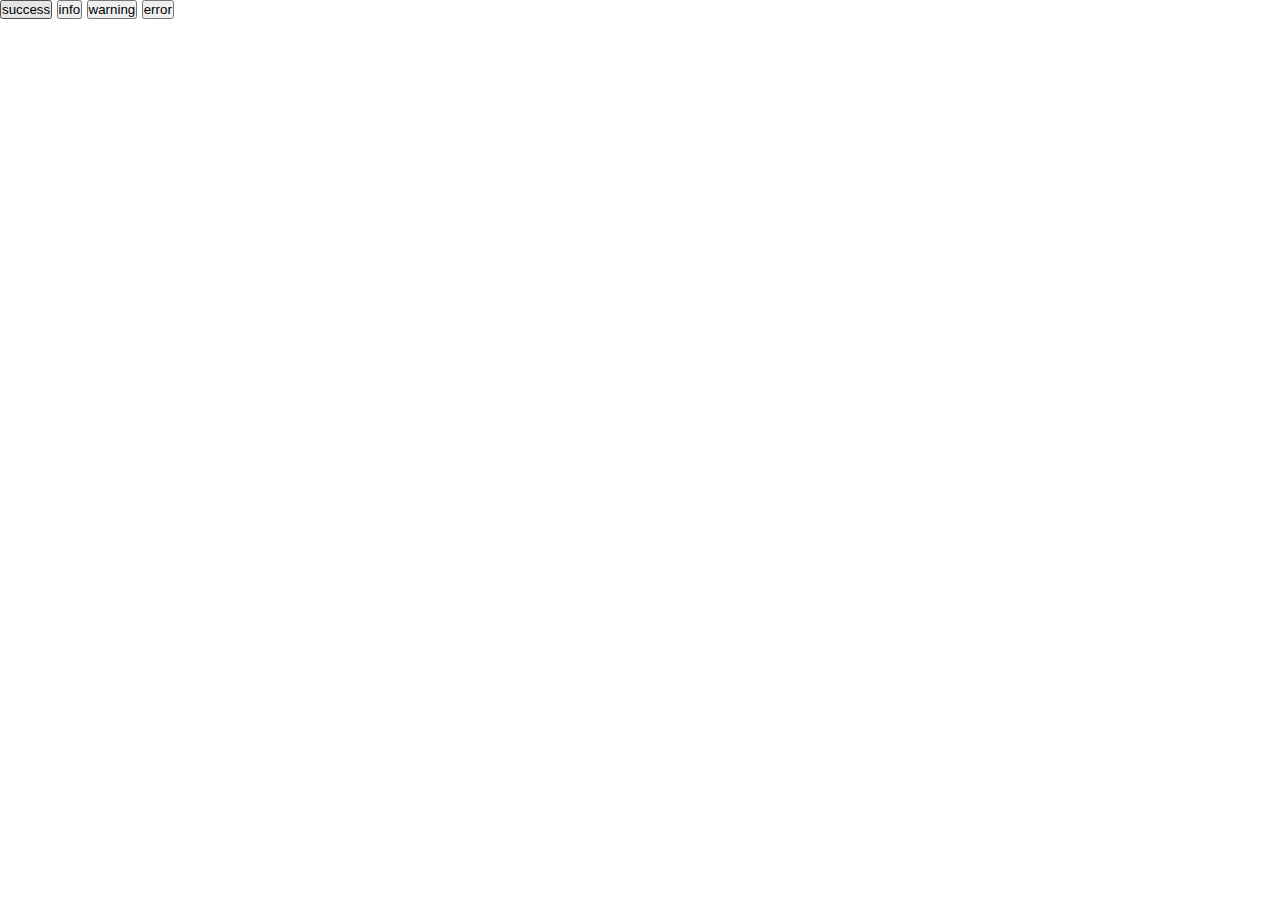
<file: flexbox.html>
<!DOCTYPE html>
<html lang="en">
<head>
    <meta charset="UTF-8">
    <meta http-equiv="X-UA-Compatible" content="IE=edge">
    <meta name="viewport" content="width=device-width, initial-scale=1.0">
    <link rel="stylesheet" href="assets/css/style.css"/>
    <link rel="stylesheet" href="assets/fonts/themify-icons-font/themify-icons/themify-icons.css"/>
    <link rel="stylesheet" href="assets/fonts/fontawesome-free-5.15.3-web/fontawesome-free-5.15.3-web/css/all.css"/>
    <title>BEM</title>
</head>
<body>
    <div id = "toasts">
    </div>

    <button class="btn btn--success">success</button>
    <button class="btn btn--info">info</button>
    <button class="btn btn--warning">warning</button>
    <button class="btn btn--error">error</button>

    <script>
        function showToast({
            title = '',
            message = '',
            type = 'success',
            icon = 'fa-check-circle',
            duration = '3000',
        }) {
            const FADE_IN_DELAY = 1
            const FADE_OUT_DELAY = 1

            const newToast = document.createElement('div')
            newToast.classList.add('toast', `toast--${type}`)
            const durationDelay = (duration / 1000).toFixed(2)
            newToast.style.animation = `toastFadeIn ease ${FADE_IN_DELAY}s, toastFadeOut ease ${FADE_OUT_DELAY}s ${durationDelay + FADE_IN_DELAY}s forwards`
            newToast.innerHTML = `
            <div class="toast__icon">
                <i class="fas ${icon}" aria-hidden="true"></i>
            </div>
            <div class="toast__content">
                <h3 class="toast__title">${title}</h3>
                <p class="toast__description">${message}</p>
            </div>
            <div class="toast__times js-toast-close">
                <i class="fa fa-times" aria-hidden="true"></i>
            </div>
            `

            toasts.appendChild(newToast)

            //auto remove toast
            const closeToastTimeOutID = setTimeout(function() {
                toasts.removeChild(newToast)
            }, FADE_IN_DELAY * 1000 + FADE_OUT_DELAY * 1000 + duration)

            //remove toast when clicksed
            newToast.addEventListener('click', function (e) {
                if (e.target.closest('.js-toast-close')) {
                    toasts.removeChild(newToast)
                    clearTimeout(closeToastTimeOutID)
                }
            })
        }
        //get toasts frames
        const toasts = document.getElementById('toasts')
        const btnSuccess = document.querySelector('.btn--success')
        btnSuccess.addEventListener('click', function () {
            showToast({
            title: 'Success',
            message: 'title',
            type: 'success',
            icon: 'fa-check-circle',
            duration: 5000,
        })})
        const btnInfo = document.querySelector('.btn--info')
        btnInfo.addEventListener('click', function () {
            showToast({
            title: 'Info',
            message: 'title',
            type: 'info',
            icon: 'fa-info-circle',
            duration: 5000,
        })})
        const btnWarning = document.querySelector('.btn--warning')
        btnWarning.addEventListener('click', function () {
            showToast({
            title: 'Warning',
            message: 'title',
            type: 'warning',
            icon: 'fa-exclamation-circle',
            duration: 5000,
        })})
        const btnError = document.querySelector('.btn--error')
        btnError.addEventListener('click', function () {
            showToast({
            title: 'Error',
            message: 'title',
            type: 'error',
            icon: 'fa-exclamation-circle',
            duration: 5000,
        })})

    </script>
</body>
</html>
</file>
<file: assets/fonts/themify-icons-font/themify-icons/themify-icons.css>
@font-face {
	font-family: 'themify';
	src:url('fonts/themify.eot?-fvbane');
	src:url('fonts/themify.eot?#iefix-fvbane') format('embedded-opentype'),
		url('fonts/themify.woff?-fvbane') format('woff'),
		url('fonts/themify.ttf?-fvbane') format('truetype'),
		url('fonts/themify.svg?-fvbane#themify') format('svg');
	font-weight: normal;
	font-style: normal;
}

[class^="ti-"], [class*=" ti-"] {
	font-family: 'themify';
	speak: none;
	font-style: normal;
	font-weight: normal;
	font-variant: normal;
	text-transform: none;
	line-height: 1;

	/* Better Font Rendering =========== */
	-webkit-font-smoothing: antialiased;
	-moz-osx-font-smoothing: grayscale;
}

.ti-wand:before {
	content: "\e600";
}
.ti-volume:before {
	content: "\e601";
}
.ti-user:before {
	content: "\e602";
}
.ti-unlock:before {
	content: "\e603";
}
.ti-unlink:before {
	content: "\e604";
}
.ti-trash:before {
	content: "\e605";
}
.ti-thought:before {
	content: "\e606";
}
.ti-target:before {
	content: "\e607";
}
.ti-tag:before {
	content: "\e608";
}
.ti-tablet:before {
	content: "\e609";
}
.ti-star:before {
	content: "\e60a";
}
.ti-spray:before {
	content: "\e60b";
}
.ti-signal:before {
	content: "\e60c";
}
.ti-shopping-cart:before {
	content: "\e60d";
}
.ti-shopping-cart-full:before {
	content: "\e60e";
}
.ti-settings:before {
	content: "\e60f";
}
.ti-search:before {
	content: "\e610";
}
.ti-zoom-in:before {
	content: "\e611";
}
.ti-zoom-out:before {
	content: "\e612";
}
.ti-cut:before {
	content: "\e613";
}
.ti-ruler:before {
	content: "\e614";
}
.ti-ruler-pencil:before {
	content: "\e615";
}
.ti-ruler-alt:before {
	content: "\e616";
}
.ti-bookmark:before {
	content: "\e617";
}
.ti-bookmark-alt:before {
	content: "\e618";
}
.ti-reload:before {
	content: "\e619";
}
.ti-plus:before {
	content: "\e61a";
}
.ti-pin:before {
	content: "\e61b";
}
.ti-pencil:before {
	content: "\e61c";
}
.ti-pencil-alt:before {
	content: "\e61d";
}
.ti-paint-roller:before {
	content: "\e61e";
}
.ti-paint-bucket:before {
	content: "\e61f";
}
.ti-na:before {
	content: "\e620";
}
.ti-mobile:before {
	content: "\e621";
}
.ti-minus:before {
	content: "\e622";
}
.ti-medall:before {
	content: "\e623";
}
.ti-medall-alt:before {
	content: "\e624";
}
.ti-marker:before {
	content: "\e625";
}
.ti-marker-alt:before {
	content: "\e626";
}
.ti-arrow-up:before {
	content: "\e627";
}
.ti-arrow-right:before {
	content: "\e628";
}
.ti-arrow-left:before {
	content: "\e629";
}
.ti-arrow-down:before {
	content: "\e62a";
}
.ti-lock:before {
	content: "\e62b";
}
.ti-location-arrow:before {
	content: "\e62c";
}
.ti-link:before {
	content: "\e62d";
}
.ti-layout:before {
	content: "\e62e";
}
.ti-layers:before {
	content: "\e62f";
}
.ti-layers-alt:before {
	content: "\e630";
}
.ti-key:before {
	content: "\e631";
}
.ti-import:before {
	content: "\e632";
}
.ti-image:before {
	content: "\e633";
}
.ti-heart:before {
	content: "\e634";
}
.ti-heart-broken:before {
	content: "\e635";
}
.ti-hand-stop:before {
	content: "\e636";
}
.ti-hand-open:before {
	content: "\e637";
}
.ti-hand-drag:before {
	content: "\e638";
}
.ti-folder:before {
	content: "\e639";
}
.ti-flag:before {
	content: "\e63a";
}
.ti-flag-alt:before {
	content: "\e63b";
}
.ti-flag-alt-2:before {
	content: "\e63c";
}
.ti-eye:before {
	content: "\e63d";
}
.ti-export:before {
	content: "\e63e";
}
.ti-exchange-vertical:before {
	content: "\e63f";
}
.ti-desktop:before {
	content: "\e640";
}
.ti-cup:before {
	content: "\e641";
}
.ti-crown:before {
	content: "\e642";
}
.ti-comments:before {
	content: "\e643";
}
.ti-comment:before {
	content: "\e644";
}
.ti-comment-alt:before {
	content: "\e645";
}
.ti-close:before {
	content: "\e646";
}
.ti-clip:before {
	content: "\e647";
}
.ti-angle-up:before {
	content: "\e648";
}
.ti-angle-right:before {
	content: "\e649";
}
.ti-angle-left:before {
	content: "\e64a";
}
.ti-angle-down:before {
	content: "\e64b";
}
.ti-check:before {
	content: "\e64c";
}
.ti-check-box:before {
	content: "\e64d";
}
.ti-camera:before {
	content: "\e64e";
}
.ti-announcement:before {
	content: "\e64f";
}
.ti-brush:before {
	content: "\e650";
}
.ti-briefcase:before {
	content: "\e651";
}
.ti-bolt:before {
	content: "\e652";
}
.ti-bolt-alt:before {
	content: "\e653";
}
.ti-blackboard:before {
	content: "\e654";
}
.ti-bag:before {
	content: "\e655";
}
.ti-move:before {
	content: "\e656";
}
.ti-arrows-vertical:before {
	content: "\e657";
}
.ti-arrows-horizontal:before {
	content: "\e658";
}
.ti-fullscreen:before {
	content: "\e659";
}
.ti-arrow-top-right:before {
	content: "\e65a";
}
.ti-arrow-top-left:before {
	content: "\e65b";
}
.ti-arrow-circle-up:before {
	content: "\e65c";
}
.ti-arrow-circle-right:before {
	content: "\e65d";
}
.ti-arrow-circle-left:before {
	content: "\e65e";
}
.ti-arrow-circle-down:before {
	content: "\e65f";
}
.ti-angle-double-up:before {
	content: "\e660";
}
.ti-angle-double-right:before {
	content: "\e661";
}
.ti-angle-double-left:before {
	content: "\e662";
}
.ti-angle-double-down:before {
	content: "\e663";
}
.ti-zip:before {
	content: "\e664";
}
.ti-world:before {
	content: "\e665";
}
.ti-wheelchair:before {
	content: "\e666";
}
.ti-view-list:before {
	content: "\e667";
}
.ti-view-list-alt:before {
	content: "\e668";
}
.ti-view-grid:before {
	content: "\e669";
}
.ti-uppercase:before {
	content: "\e66a";
}
.ti-upload:before {
	content: "\e66b";
}
.ti-underline:before {
	content: "\e66c";
}
.ti-truck:before {
	content: "\e66d";
}
.ti-timer:before {
	content: "\e66e";
}
.ti-ticket:before {
	content: "\e66f";
}
.ti-thumb-up:before {
	content: "\e670";
}
.ti-thumb-down:before {
	content: "\e671";
}
.ti-text:before {
	content: "\e672";
}
.ti-stats-up:before {
	content: "\e673";
}
.ti-stats-down:before {
	content: "\e674";
}
.ti-split-v:before {
	content: "\e675";
}
.ti-split-h:before {
	content: "\e676";
}
.ti-smallcap:before {
	content: "\e677";
}
.ti-shine:before {
	content: "\e678";
}
.ti-shift-right:before {
	content: "\e679";
}
.ti-shift-left:before {
	content: "\e67a";
}
.ti-shield:before {
	content: "\e67b";
}
.ti-notepad:before {
	content: "\e67c";
}
.ti-server:before {
	content: "\e67d";
}
.ti-quote-right:before {
	content: "\e67e";
}
.ti-quote-left:before {
	content: "\e67f";
}
.ti-pulse:before {
	content: "\e680";
}
.ti-printer:before {
	content: "\e681";
}
.ti-power-off:before {
	content: "\e682";
}
.ti-plug:before {
	content: "\e683";
}
.ti-pie-chart:before {
	content: "\e684";
}
.ti-paragraph:before {
	content: "\e685";
}
.ti-panel:before {
	content: "\e686";
}
.ti-package:before {
	content: "\e687";
}
.ti-music:before {
	content: "\e688";
}
.ti-music-alt:before {
	content: "\e689";
}
.ti-mouse:before {
	content: "\e68a";
}
.ti-mouse-alt:before {
	content: "\e68b";
}
.ti-money:before {
	content: "\e68c";
}
.ti-microphone:before {
	content: "\e68d";
}
.ti-menu:before {
	content: "\e68e";
}
.ti-menu-alt:before {
	content: "\e68f";
}
.ti-map:before {
	content: "\e690";
}
.ti-map-alt:before {
	content: "\e691";
}
.ti-loop:before {
	content: "\e692";
}
.ti-location-pin:before {
	content: "\e693";
}
.ti-list:before {
	content: "\e694";
}
.ti-light-bulb:before {
	content: "\e695";
}
.ti-Italic:before {
	content: "\e696";
}
.ti-info:before {
	content: "\e697";
}
.ti-infinite:before {
	content: "\e698";
}
.ti-id-badge:before {
	content: "\e699";
}
.ti-hummer:before {
	content: "\e69a";
}
.ti-home:before {
	content: "\e69b";
}
.ti-help:before {
	content: "\e69c";
}
.ti-headphone:before {
	content: "\e69d";
}
.ti-harddrives:before {
	content: "\e69e";
}
.ti-harddrive:before {
	content: "\e69f";
}
.ti-gift:before {
	content: "\e6a0";
}
.ti-game:before {
	content: "\e6a1";
}
.ti-filter:before {
	content: "\e6a2";
}
.ti-files:before {
	content: "\e6a3";
}
.ti-file:before {
	content: "\e6a4";
}
.ti-eraser:before {
	content: "\e6a5";
}
.ti-envelope:before {
	content: "\e6a6";
}
.ti-download:before {
	content: "\e6a7";
}
.ti-direction:before {
	content: "\e6a8";
}
.ti-direction-alt:before {
	content: "\e6a9";
}
.ti-dashboard:before {
	content: "\e6aa";
}
.ti-control-stop:before {
	content: "\e6ab";
}
.ti-control-shuffle:before {
	content: "\e6ac";
}
.ti-control-play:before {
	content: "\e6ad";
}
.ti-control-pause:before {
	content: "\e6ae";
}
.ti-control-forward:before {
	content: "\e6af";
}
.ti-control-backward:before {
	content: "\e6b0";
}
.ti-cloud:before {
	content: "\e6b1";
}
.ti-cloud-up:before {
	content: "\e6b2";
}
.ti-cloud-down:before {
	content: "\e6b3";
}
.ti-clipboard:before {
	content: "\e6b4";
}
.ti-car:before {
	content: "\e6b5";
}
.ti-calendar:before {
	content: "\e6b6";
}
.ti-book:before {
	content: "\e6b7";
}
.ti-bell:before {
	content: "\e6b8";
}
.ti-basketball:before {
	content: "\e6b9";
}
.ti-bar-chart:before {
	content: "\e6ba";
}
.ti-bar-chart-alt:before {
	content: "\e6bb";
}
.ti-back-right:before {
	content: "\e6bc";
}
.ti-back-left:before {
	content: "\e6bd";
}
.ti-arrows-corner:before {
	content: "\e6be";
}
.ti-archive:before {
	content: "\e6bf";
}
.ti-anchor:before {
	content: "\e6c0";
}
.ti-align-right:before {
	content: "\e6c1";
}
.ti-align-left:before {
	content: "\e6c2";
}
.ti-align-justify:before {
	content: "\e6c3";
}
.ti-align-center:before {
	content: "\e6c4";
}
.ti-alert:before {
	content: "\e6c5";
}
.ti-alarm-clock:before {
	content: "\e6c6";
}
.ti-agenda:before {
	content: "\e6c7";
}
.ti-write:before {
	content: "\e6c8";
}
.ti-window:before {
	content: "\e6c9";
}
.ti-widgetized:before {
	content: "\e6ca";
}
.ti-widget:before {
	content: "\e6cb";
}
.ti-widget-alt:before {
	content: "\e6cc";
}
.ti-wallet:before {
	content: "\e6cd";
}
.ti-video-clapper:before {
	content: "\e6ce";
}
.ti-video-camera:before {
	content: "\e6cf";
}
.ti-vector:before {
	content: "\e6d0";
}
.ti-themify-logo:before {
	content: "\e6d1";
}
.ti-themify-favicon:before {
	content: "\e6d2";
}
.ti-themify-favicon-alt:before {
	content: "\e6d3";
}
.ti-support:before {
	content: "\e6d4";
}
.ti-stamp:before {
	content: "\e6d5";
}
.ti-split-v-alt:before {
	content: "\e6d6";
}
.ti-slice:before {
	content: "\e6d7";
}
.ti-shortcode:before {
	content: "\e6d8";
}
.ti-shift-right-alt:before {
	content: "\e6d9";
}
.ti-shift-left-alt:before {
	content: "\e6da";
}
.ti-ruler-alt-2:before {
	content: "\e6db";
}
.ti-receipt:before {
	content: "\e6dc";
}
.ti-pin2:before {
	content: "\e6dd";
}
.ti-pin-alt:before {
	content: "\e6de";
}
.ti-pencil-alt2:before {
	content: "\e6df";
}
.ti-palette:before {
	content: "\e6e0";
}
.ti-more:before {
	content: "\e6e1";
}
.ti-more-alt:before {
	content: "\e6e2";
}
.ti-microphone-alt:before {
	content: "\e6e3";
}
.ti-magnet:before {
	content: "\e6e4";
}
.ti-line-double:before {
	content: "\e6e5";
}
.ti-line-dotted:before {
	content: "\e6e6";
}
.ti-line-dashed:before {
	content: "\e6e7";
}
.ti-layout-width-full:before {
	content: "\e6e8";
}
.ti-layout-width-default:before {
	content: "\e6e9";
}
.ti-layout-width-default-alt:before {
	content: "\e6ea";
}
.ti-layout-tab:before {
	content: "\e6eb";
}
.ti-layout-tab-window:before {
	content: "\e6ec";
}
.ti-layout-tab-v:before {
	content: "\e6ed";
}
.ti-layout-tab-min:before {
	content: "\e6ee";
}
.ti-layout-slider:before {
	content: "\e6ef";
}
.ti-layout-slider-alt:before {
	content: "\e6f0";
}
.ti-layout-sidebar-right:before {
	content: "\e6f1";
}
.ti-layout-sidebar-none:before {
	content: "\e6f2";
}
.ti-layout-sidebar-left:before {
	content: "\e6f3";
}
.ti-layout-placeholder:before {
	content: "\e6f4";
}
.ti-layout-menu:before {
	content: "\e6f5";
}
.ti-layout-menu-v:before {
	content: "\e6f6";
}
.ti-layout-menu-separated:before {
	content: "\e6f7";
}
.ti-layout-menu-full:before {
	content: "\e6f8";
}
.ti-layout-media-right-alt:before {
	content: "\e6f9";
}
.ti-layout-media-right:before {
	content: "\e6fa";
}
.ti-layout-media-overlay:before {
	content: "\e6fb";
}
.ti-layout-media-overlay-alt:before {
	content: "\e6fc";
}
.ti-layout-media-overlay-alt-2:before {
	content: "\e6fd";
}
.ti-layout-media-left-alt:before {
	content: "\e6fe";
}
.ti-layout-media-left:before {
	content: "\e6ff";
}
.ti-layout-media-center-alt:before {
	content: "\e700";
}
.ti-layout-media-center:before {
	content: "\e701";
}
.ti-layout-list-thumb:before {
	content: "\e702";
}
.ti-layout-list-thumb-alt:before {
	content: "\e703";
}
.ti-layout-list-post:before {
	content: "\e704";
}
.ti-layout-list-large-image:before {
	content: "\e705";
}
.ti-layout-line-solid:before {
	content: "\e706";
}
.ti-layout-grid4:before {
	content: "\e707";
}
.ti-layout-grid3:before {
	content: "\e708";
}
.ti-layout-grid2:before {
	content: "\e709";
}
.ti-layout-grid2-thumb:before {
	content: "\e70a";
}
.ti-layout-cta-right:before {
	content: "\e70b";
}
.ti-layout-cta-left:before {
	content: "\e70c";
}
.ti-layout-cta-center:before {
	content: "\e70d";
}
.ti-layout-cta-btn-right:before {
	content: "\e70e";
}
.ti-layout-cta-btn-left:before {
	content: "\e70f";
}
.ti-layout-column4:before {
	content: "\e710";
}
.ti-layout-column3:before {
	content: "\e711";
}
.ti-layout-column2:before {
	content: "\e712";
}
.ti-layout-accordion-separated:before {
	content: "\e713";
}
.ti-layout-accordion-merged:before {
	content: "\e714";
}
.ti-layout-accordion-list:before {
	content: "\e715";
}
.ti-ink-pen:before {
	content: "\e716";
}
.ti-info-alt:before {
	content: "\e717";
}
.ti-help-alt:before {
	content: "\e718";
}
.ti-headphone-alt:before {
	content: "\e719";
}
.ti-hand-point-up:before {
	content: "\e71a";
}
.ti-hand-point-right:before {
	content: "\e71b";
}
.ti-hand-point-left:before {
	content: "\e71c";
}
.ti-hand-point-down:before {
	content: "\e71d";
}
.ti-gallery:before {
	content: "\e71e";
}
.ti-face-smile:before {
	content: "\e71f";
}
.ti-face-sad:before {
	content: "\e720";
}
.ti-credit-card:before {
	content: "\e721";
}
.ti-control-skip-forward:before {
	content: "\e722";
}
.ti-control-skip-backward:before {
	content: "\e723";
}
.ti-control-record:before {
	content: "\e724";
}
.ti-control-eject:before {
	content: "\e725";
}
.ti-comments-smiley:before {
	content: "\e726";
}
.ti-brush-alt:before {
	content: "\e727";
}
.ti-youtube:before {
	content: "\e728";
}
.ti-vimeo:before {
	content: "\e729";
}
.ti-twitter:before {
	content: "\e72a";
}
.ti-time:before {
	content: "\e72b";
}
.ti-tumblr:before {
	content: "\e72c";
}
.ti-skype:before {
	content: "\e72d";
}
.ti-share:before {
	content: "\e72e";
}
.ti-share-alt:before {
	content: "\e72f";
}
.ti-rocket:before {
	content: "\e730";
}
.ti-pinterest:before {
	content: "\e731";
}
.ti-new-window:before {
	content: "\e732";
}
.ti-microsoft:before {
	content: "\e733";
}
.ti-list-ol:before {
	content: "\e734";
}
.ti-linkedin:before {
	content: "\e735";
}
.ti-layout-sidebar-2:before {
	content: "\e736";
}
.ti-layout-grid4-alt:before {
	content: "\e737";
}
.ti-layout-grid3-alt:before {
	content: "\e738";
}
.ti-layout-grid2-alt:before {
	content: "\e739";
}
.ti-layout-column4-alt:before {
	content: "\e73a";
}
.ti-layout-column3-alt:before {
	content: "\e73b";
}
.ti-layout-column2-alt:before {
	content: "\e73c";
}
.ti-instagram:before {
	content: "\e73d";
}
.ti-google:before {
	content: "\e73e";
}
.ti-github:before {
	content: "\e73f";
}
.ti-flickr:before {
	content: "\e740";
}
.ti-facebook:before {
	content: "\e741";
}
.ti-dropbox:before {
	content: "\e742";
}
.ti-dribbble:before {
	content: "\e743";
}
.ti-apple:before {
	content: "\e744";
}
.ti-android:before {
	content: "\e745";
}
.ti-save:before {
	content: "\e746";
}
.ti-save-alt:before {
	content: "\e747";
}
.ti-yahoo:before {
	content: "\e748";
}
.ti-wordpress:before {
	content: "\e749";
}
.ti-vimeo-alt:before {
	content: "\e74a";
}
.ti-twitter-alt:before {
	content: "\e74b";
}
.ti-tumblr-alt:before {
	content: "\e74c";
}
.ti-trello:before {
	content: "\e74d";
}
.ti-stack-overflow:before {
	content: "\e74e";
}
.ti-soundcloud:before {
	content: "\e74f";
}
.ti-sharethis:before {
	content: "\e750";
}
.ti-sharethis-alt:before {
	content: "\e751";
}
.ti-reddit:before {
	content: "\e752";
}
.ti-pinterest-alt:before {
	content: "\e753";
}
.ti-microsoft-alt:before {
	content: "\e754";
}
.ti-linux:before {
	content: "\e755";
}
.ti-jsfiddle:before {
	content: "\e756";
}
.ti-joomla:before {
	content: "\e757";
}
.ti-html5:before {
	content: "\e758";
}
.ti-flickr-alt:before {
	content: "\e759";
}
.ti-email:before {
	content: "\e75a";
}
.ti-drupal:before {
	content: "\e75b";
}
.ti-dropbox-alt:before {
	content: "\e75c";
}
.ti-css3:before {
	content: "\e75d";
}
.ti-rss:before {
	content: "\e75e";
}
.ti-rss-alt:before {
	content: "\e75f";
}
</file>
<file: assets/css/responsive.css>
/* PC */
@media only screen and (min-width: 1024px) {

}

/* Tablet */
@media only screen and (min-width: 740px) and (max-width: 1023px) {

}

/* Mobile */
@media only screen and (max-width: 739px) {
    #nav {
        display: block;
    }
    #nav > li,
    #nav > li a {
        display: block;
    }

    #nav > li:first-child {
        display: inline-block;
    }

    #nav .subnav {
        position: initial;
        background: #333;
        padding: 5px 29px;
    }

    #nav .subnav a {
        color: #fff;
    }

    #header .search-button {
        display: none;
    }

    #header .mobile-menu-button {
        float: right;
        padding: 0 21px;
        display: block;
        position: absolute;
        top: 0;
        right: 0;
    }

    #header .mobile-menu-icon {
        color:#fff;
        line-height: 46px;
    }

    #header .mobile-menu-button:hover {
        background-color: #bbb;
    }

    #header .mobile-menu-icon:hover {
        color: #000;
    }

    #header {
        overflow: hidden;
    }

    #slider .slider-description {
        display: none;
    }

    #content .band-section .member-item {
        float:initial;
        width: calc(100%);
        padding-bottom: 16px;
    }

    #content .tour-section .places-list {
        padding: 32px 0px;
        margin: auto;
        margin-top: -8px;
    }

    #content .tour-section .place-item {
        width: 100%;
        padding: 8px 0;
        float: left;
    }
}
</file>
<file: assets/fonts/themify-icons-font/themify-icons/demo-files/demo.css>
body {
	font: normal 1em/1.5em Arial, Helvetica, sans-serif;
	max-width: 90%;
	margin: 30px auto 0;
}
h1, h3 {
	font-weight: normal;
}
h3 {
	font-size: 1.4;
	text-transform: uppercase;
	letter-spacing: 1px;
}

.icon-section {
	margin: 0 0 3em;
	clear: both;
	overflow: hidden;
}
.icon-container {
	width: 240px; 
	padding: .7em 0;
	float: left; 
	position: relative;
	text-align: left;
}
.icon-container [class^="ti-"], 
.icon-container [class*=" ti-"] {
	color: #000;
	position: absolute;
	margin-top: 3px;
	transition: .3s;
}
.icon-container:hover [class^="ti-"],
.icon-container:hover [class*=" ti-"] {
	font-size: 2.2em;
	margin-top: -5px;
}
.icon-container:hover .icon-name {
	color: #000;
}
.icon-name {
	color: #aaa;
	margin-left: 35px;
	font-size: .8em;
	transition: .3s;
}
.icon-container:hover .icon-name {
	margin-left: 45px;
}
</file>
<file: assets/fonts/themify-icons-font/themify-icons/ie7/ie7.css>
.ti-wand {
	*zoom: expression(this.runtimeStyle['zoom'] = '1', this.innerHTML = '&#xe600;');
}
.ti-volume {
	*zoom: expression(this.runtimeStyle['zoom'] = '1', this.innerHTML = '&#xe601;');
}
.ti-user {
	*zoom: expression(this.runtimeStyle['zoom'] = '1', this.innerHTML = '&#xe602;');
}
.ti-unlock {
	*zoom: expression(this.runtimeStyle['zoom'] = '1', this.innerHTML = '&#xe603;');
}
.ti-unlink {
	*zoom: expression(this.runtimeStyle['zoom'] = '1', this.innerHTML = '&#xe604;');
}
.ti-trash {
	*zoom: expression(this.runtimeStyle['zoom'] = '1', this.innerHTML = '&#xe605;');
}
.ti-thought {
	*zoom: expression(this.runtimeStyle['zoom'] = '1', this.innerHTML = '&#xe606;');
}
.ti-target {
	*zoom: expression(this.runtimeStyle['zoom'] = '1', this.innerHTML = '&#xe607;');
}
.ti-tag {
	*zoom: expression(this.runtimeStyle['zoom'] = '1', this.innerHTML = '&#xe608;');
}
.ti-tablet {
	*zoom: expression(this.runtimeStyle['zoom'] = '1', this.innerHTML = '&#xe609;');
}
.ti-star {
	*zoom: expression(this.runtimeStyle['zoom'] = '1', this.innerHTML = '&#xe60a;');
}
.ti-spray {
	*zoom: expression(this.runtimeStyle['zoom'] = '1', this.innerHTML = '&#xe60b;');
}
.ti-signal {
	*zoom: expression(this.runtimeStyle['zoom'] = '1', this.innerHTML = '&#xe60c;');
}
.ti-shopping-cart {
	*zoom: expression(this.runtimeStyle['zoom'] = '1', this.innerHTML = '&#xe60d;');
}
.ti-shopping-cart-full {
	*zoom: expression(this.runtimeStyle['zoom'] = '1', this.innerHTML = '&#xe60e;');
}
.ti-settings {
	*zoom: expression(this.runtimeStyle['zoom'] = '1', this.innerHTML = '&#xe60f;');
}
.ti-search {
	*zoom: expression(this.runtimeStyle['zoom'] = '1', this.innerHTML = '&#xe610;');
}
.ti-zoom-in {
	*zoom: expression(this.runtimeStyle['zoom'] = '1', this.innerHTML = '&#xe611;');
}
.ti-zoom-out {
	*zoom: expression(this.runtimeStyle['zoom'] = '1', this.innerHTML = '&#xe612;');
}
.ti-cut {
	*zoom: expression(this.runtimeStyle['zoom'] = '1', this.innerHTML = '&#xe613;');
}
.ti-ruler {
	*zoom: expression(this.runtimeStyle['zoom'] = '1', this.innerHTML = '&#xe614;');
}
.ti-ruler-pencil {
	*zoom: expression(this.runtimeStyle['zoom'] = '1', this.innerHTML = '&#xe615;');
}
.ti-ruler-alt {
	*zoom: expression(this.runtimeStyle['zoom'] = '1', this.innerHTML = '&#xe616;');
}
.ti-bookmark {
	*zoom: expression(this.runtimeStyle['zoom'] = '1', this.innerHTML = '&#xe617;');
}
.ti-bookmark-alt {
	*zoom: expression(this.runtimeStyle['zoom'] = '1', this.innerHTML = '&#xe618;');
}
.ti-reload {
	*zoom: expression(this.runtimeStyle['zoom'] = '1', this.innerHTML = '&#xe619;');
}
.ti-plus {
	*zoom: expression(this.runtimeStyle['zoom'] = '1', this.innerHTML = '&#xe61a;');
}
.ti-pin {
	*zoom: expression(this.runtimeStyle['zoom'] = '1', this.innerHTML = '&#xe61b;');
}
.ti-pencil {
	*zoom: expression(this.runtimeStyle['zoom'] = '1', this.innerHTML = '&#xe61c;');
}
.ti-pencil-alt {
	*zoom: expression(this.runtimeStyle['zoom'] = '1', this.innerHTML = '&#xe61d;');
}
.ti-paint-roller {
	*zoom: expression(this.runtimeStyle['zoom'] = '1', this.innerHTML = '&#xe61e;');
}
.ti-paint-bucket {
	*zoom: expression(this.runtimeStyle['zoom'] = '1', this.innerHTML = '&#xe61f;');
}
.ti-na {
	*zoom: expression(this.runtimeStyle['zoom'] = '1', this.innerHTML = '&#xe620;');
}
.ti-mobile {
	*zoom: expression(this.runtimeStyle['zoom'] = '1', this.innerHTML = '&#xe621;');
}
.ti-minus {
	*zoom: expression(this.runtimeStyle['zoom'] = '1', this.innerHTML = '&#xe622;');
}
.ti-medall {
	*zoom: expression(this.runtimeStyle['zoom'] = '1', this.innerHTML = '&#xe623;');
}
.ti-medall-alt {
	*zoom: expression(this.runtimeStyle['zoom'] = '1', this.innerHTML = '&#xe624;');
}
.ti-marker {
	*zoom: expression(this.runtimeStyle['zoom'] = '1', this.innerHTML = '&#xe625;');
}
.ti-marker-alt {
	*zoom: expression(this.runtimeStyle['zoom'] = '1', this.innerHTML = '&#xe626;');
}
.ti-arrow-up {
	*zoom: expression(this.runtimeStyle['zoom'] = '1', this.innerHTML = '&#xe627;');
}
.ti-arrow-right {
	*zoom: expression(this.runtimeStyle['zoom'] = '1', this.innerHTML = '&#xe628;');
}
.ti-arrow-left {
	*zoom: expression(this.runtimeStyle['zoom'] = '1', this.innerHTML = '&#xe629;');
}
.ti-arrow-down {
	*zoom: expression(this.runtimeStyle['zoom'] = '1', this.innerHTML = '&#xe62a;');
}
.ti-lock {
	*zoom: expression(this.runtimeStyle['zoom'] = '1', this.innerHTML = '&#xe62b;');
}
.ti-location-arrow {
	*zoom: expression(this.runtimeStyle['zoom'] = '1', this.innerHTML = '&#xe62c;');
}
.ti-link {
	*zoom: expression(this.runtimeStyle['zoom'] = '1', this.innerHTML = '&#xe62d;');
}
.ti-layout {
	*zoom: expression(this.runtimeStyle['zoom'] = '1', this.innerHTML = '&#xe62e;');
}
.ti-layers {
	*zoom: expression(this.runtimeStyle['zoom'] = '1', this.innerHTML = '&#xe62f;');
}
.ti-layers-alt {
	*zoom: expression(this.runtimeStyle['zoom'] = '1', this.innerHTML = '&#xe630;');
}
.ti-key {
	*zoom: expression(this.runtimeStyle['zoom'] = '1', this.innerHTML = '&#xe631;');
}
.ti-import {
	*zoom: expression(this.runtimeStyle['zoom'] = '1', this.innerHTML = '&#xe632;');
}
.ti-image {
	*zoom: expression(this.runtimeStyle['zoom'] = '1', this.innerHTML = '&#xe633;');
}
.ti-heart {
	*zoom: expression(this.runtimeStyle['zoom'] = '1', this.innerHTML = '&#xe634;');
}
.ti-heart-broken {
	*zoom: expression(this.runtimeStyle['zoom'] = '1', this.innerHTML = '&#xe635;');
}
.ti-hand-stop {
	*zoom: expression(this.runtimeStyle['zoom'] = '1', this.innerHTML = '&#xe636;');
}
.ti-hand-open {
	*zoom: expression(this.runtimeStyle['zoom'] = '1', this.innerHTML = '&#xe637;');
}
.ti-hand-drag {
	*zoom: expression(this.runtimeStyle['zoom'] = '1', this.innerHTML = '&#xe638;');
}
.ti-folder {
	*zoom: expression(this.runtimeStyle['zoom'] = '1', this.innerHTML = '&#xe639;');
}
.ti-flag {
	*zoom: expression(this.runtimeStyle['zoom'] = '1', this.innerHTML = '&#xe63a;');
}
.ti-flag-alt {
	*zoom: expression(this.runtimeStyle['zoom'] = '1', this.innerHTML = '&#xe63b;');
}
.ti-flag-alt-2 {
	*zoom: expression(this.runtimeStyle['zoom'] = '1', this.innerHTML = '&#xe63c;');
}
.ti-eye {
	*zoom: expression(this.runtimeStyle['zoom'] = '1', this.innerHTML = '&#xe63d;');
}
.ti-export {
	*zoom: expression(this.runtimeStyle['zoom'] = '1', this.innerHTML = '&#xe63e;');
}
.ti-exchange-vertical {
	*zoom: expression(this.runtimeStyle['zoom'] = '1', this.innerHTML = '&#xe63f;');
}
.ti-desktop {
	*zoom: expression(this.runtimeStyle['zoom'] = '1', this.innerHTML = '&#xe640;');
}
.ti-cup {
	*zoom: expression(this.runtimeStyle['zoom'] = '1', this.innerHTML = '&#xe641;');
}
.ti-crown {
	*zoom: expression(this.runtimeStyle['zoom'] = '1', this.innerHTML = '&#xe642;');
}
.ti-comments {
	*zoom: expression(this.runtimeStyle['zoom'] = '1', this.innerHTML = '&#xe643;');
}
.ti-comment {
	*zoom: expression(this.runtimeStyle['zoom'] = '1', this.innerHTML = '&#xe644;');
}
.ti-comment-alt {
	*zoom: expression(this.runtimeStyle['zoom'] = '1', this.innerHTML = '&#xe645;');
}
.ti-close {
	*zoom: expression(this.runtimeStyle['zoom'] = '1', this.innerHTML = '&#xe646;');
}
.ti-clip {
	*zoom: expression(this.runtimeStyle['zoom'] = '1', this.innerHTML = '&#xe647;');
}
.ti-angle-up {
	*zoom: expression(this.runtimeStyle['zoom'] = '1', this.innerHTML = '&#xe648;');
}
.ti-angle-right {
	*zoom: expression(this.runtimeStyle['zoom'] = '1', this.innerHTML = '&#xe649;');
}
.ti-angle-left {
	*zoom: expression(this.runtimeStyle['zoom'] = '1', this.innerHTML = '&#xe64a;');
}
.ti-angle-down {
	*zoom: expression(this.runtimeStyle['zoom'] = '1', this.innerHTML = '&#xe64b;');
}
.ti-check {
	*zoom: expression(this.runtimeStyle['zoom'] = '1', this.innerHTML = '&#xe64c;');
}
.ti-check-box {
	*zoom: expression(this.runtimeStyle['zoom'] = '1', this.innerHTML = '&#xe64d;');
}
.ti-camera {
	*zoom: expression(this.runtimeStyle['zoom'] = '1', this.innerHTML = '&#xe64e;');
}
.ti-announcement {
	*zoom: expression(this.runtimeStyle['zoom'] = '1', this.innerHTML = '&#xe64f;');
}
.ti-brush {
	*zoom: expression(this.runtimeStyle['zoom'] = '1', this.innerHTML = '&#xe650;');
}
.ti-briefcase {
	*zoom: expression(this.runtimeStyle['zoom'] = '1', this.innerHTML = '&#xe651;');
}
.ti-bolt {
	*zoom: expression(this.runtimeStyle['zoom'] = '1', this.innerHTML = '&#xe652;');
}
.ti-bolt-alt {
	*zoom: expression(this.runtimeStyle['zoom'] = '1', this.innerHTML = '&#xe653;');
}
.ti-blackboard {
	*zoom: expression(this.runtimeStyle['zoom'] = '1', this.innerHTML = '&#xe654;');
}
.ti-bag {
	*zoom: expression(this.runtimeStyle['zoom'] = '1', this.innerHTML = '&#xe655;');
}
.ti-move {
	*zoom: expression(this.runtimeStyle['zoom'] = '1', this.innerHTML = '&#xe656;');
}
.ti-arrows-vertical {
	*zoom: expression(this.runtimeStyle['zoom'] = '1', this.innerHTML = '&#xe657;');
}
.ti-arrows-horizontal {
	*zoom: expression(this.runtimeStyle['zoom'] = '1', this.innerHTML = '&#xe658;');
}
.ti-fullscreen {
	*zoom: expression(this.runtimeStyle['zoom'] = '1', this.innerHTML = '&#xe659;');
}
.ti-arrow-top-right {
	*zoom: expression(this.runtimeStyle['zoom'] = '1', this.innerHTML = '&#xe65a;');
}
.ti-arrow-top-left {
	*zoom: expression(this.runtimeStyle['zoom'] = '1', this.innerHTML = '&#xe65b;');
}
.ti-arrow-circle-up {
	*zoom: expression(this.runtimeStyle['zoom'] = '1', this.innerHTML = '&#xe65c;');
}
.ti-arrow-circle-right {
	*zoom: expression(this.runtimeStyle['zoom'] = '1', this.innerHTML = '&#xe65d;');
}
.ti-arrow-circle-left {
	*zoom: expression(this.runtimeStyle['zoom'] = '1', this.innerHTML = '&#xe65e;');
}
.ti-arrow-circle-down {
	*zoom: expression(this.runtimeStyle['zoom'] = '1', this.innerHTML = '&#xe65f;');
}
.ti-angle-double-up {
	*zoom: expression(this.runtimeStyle['zoom'] = '1', this.innerHTML = '&#xe660;');
}
.ti-angle-double-right {
	*zoom: expression(this.runtimeStyle['zoom'] = '1', this.innerHTML = '&#xe661;');
}
.ti-angle-double-left {
	*zoom: expression(this.runtimeStyle['zoom'] = '1', this.innerHTML = '&#xe662;');
}
.ti-angle-double-down {
	*zoom: expression(this.runtimeStyle['zoom'] = '1', this.innerHTML = '&#xe663;');
}
.ti-zip {
	*zoom: expression(this.runtimeStyle['zoom'] = '1', this.innerHTML = '&#xe664;');
}
.ti-world {
	*zoom: expression(this.runtimeStyle['zoom'] = '1', this.innerHTML = '&#xe665;');
}
.ti-wheelchair {
	*zoom: expression(this.runtimeStyle['zoom'] = '1', this.innerHTML = '&#xe666;');
}
.ti-view-list {
	*zoom: expression(this.runtimeStyle['zoom'] = '1', this.innerHTML = '&#xe667;');
}
.ti-view-list-alt {
	*zoom: expression(this.runtimeStyle['zoom'] = '1', this.innerHTML = '&#xe668;');
}
.ti-view-grid {
	*zoom: expression(this.runtimeStyle['zoom'] = '1', this.innerHTML = '&#xe669;');
}
.ti-uppercase {
	*zoom: expression(this.runtimeStyle['zoom'] = '1', this.innerHTML = '&#xe66a;');
}
.ti-upload {
	*zoom: expression(this.runtimeStyle['zoom'] = '1', this.innerHTML = '&#xe66b;');
}
.ti-underline {
	*zoom: expression(this.runtimeStyle['zoom'] = '1', this.innerHTML = '&#xe66c;');
}
.ti-truck {
	*zoom: expression(this.runtimeStyle['zoom'] = '1', this.innerHTML = '&#xe66d;');
}
.ti-timer {
	*zoom: expression(this.runtimeStyle['zoom'] = '1', this.innerHTML = '&#xe66e;');
}
.ti-ticket {
	*zoom: expression(this.runtimeStyle['zoom'] = '1', this.innerHTML = '&#xe66f;');
}
.ti-thumb-up {
	*zoom: expression(this.runtimeStyle['zoom'] = '1', this.innerHTML = '&#xe670;');
}
.ti-thumb-down {
	*zoom: expression(this.runtimeStyle['zoom'] = '1', this.innerHTML = '&#xe671;');
}
.ti-text {
	*zoom: expression(this.runtimeStyle['zoom'] = '1', this.innerHTML = '&#xe672;');
}
.ti-stats-up {
	*zoom: expression(this.runtimeStyle['zoom'] = '1', this.innerHTML = '&#xe673;');
}
.ti-stats-down {
	*zoom: expression(this.runtimeStyle['zoom'] = '1', this.innerHTML = '&#xe674;');
}
.ti-split-v {
	*zoom: expression(this.runtimeStyle['zoom'] = '1', this.innerHTML = '&#xe675;');
}
.ti-split-h {
	*zoom: expression(this.runtimeStyle['zoom'] = '1', this.innerHTML = '&#xe676;');
}
.ti-smallcap {
	*zoom: expression(this.runtimeStyle['zoom'] = '1', this.innerHTML = '&#xe677;');
}
.ti-shine {
	*zoom: expression(this.runtimeStyle['zoom'] = '1', this.innerHTML = '&#xe678;');
}
.ti-shift-right {
	*zoom: expression(this.runtimeStyle['zoom'] = '1', this.innerHTML = '&#xe679;');
}
.ti-shift-left {
	*zoom: expression(this.runtimeStyle['zoom'] = '1', this.innerHTML = '&#xe67a;');
}
.ti-shield {
	*zoom: expression(this.runtimeStyle['zoom'] = '1', this.innerHTML = '&#xe67b;');
}
.ti-notepad {
	*zoom: expression(this.runtimeStyle['zoom'] = '1', this.innerHTML = '&#xe67c;');
}
.ti-server {
	*zoom: expression(this.runtimeStyle['zoom'] = '1', this.innerHTML = '&#xe67d;');
}
.ti-quote-right {
	*zoom: expression(this.runtimeStyle['zoom'] = '1', this.innerHTML = '&#xe67e;');
}
.ti-quote-left {
	*zoom: expression(this.runtimeStyle['zoom'] = '1', this.innerHTML = '&#xe67f;');
}
.ti-pulse {
	*zoom: expression(this.runtimeStyle['zoom'] = '1', this.innerHTML = '&#xe680;');
}
.ti-printer {
	*zoom: expression(this.runtimeStyle['zoom'] = '1', this.innerHTML = '&#xe681;');
}
.ti-power-off {
	*zoom: expression(this.runtimeStyle['zoom'] = '1', this.innerHTML = '&#xe682;');
}
.ti-plug {
	*zoom: expression(this.runtimeStyle['zoom'] = '1', this.innerHTML = '&#xe683;');
}
.ti-pie-chart {
	*zoom: expression(this.runtimeStyle['zoom'] = '1', this.innerHTML = '&#xe684;');
}
.ti-paragraph {
	*zoom: expression(this.runtimeStyle['zoom'] = '1', this.innerHTML = '&#xe685;');
}
.ti-panel {
	*zoom: expression(this.runtimeStyle['zoom'] = '1', this.innerHTML = '&#xe686;');
}
.ti-package {
	*zoom: expression(this.runtimeStyle['zoom'] = '1', this.innerHTML = '&#xe687;');
}
.ti-music {
	*zoom: expression(this.runtimeStyle['zoom'] = '1', this.innerHTML = '&#xe688;');
}
.ti-music-alt {
	*zoom: expression(this.runtimeStyle['zoom'] = '1', this.innerHTML = '&#xe689;');
}
.ti-mouse {
	*zoom: expression(this.runtimeStyle['zoom'] = '1', this.innerHTML = '&#xe68a;');
}
.ti-mouse-alt {
	*zoom: expression(this.runtimeStyle['zoom'] = '1', this.innerHTML = '&#xe68b;');
}
.ti-money {
	*zoom: expression(this.runtimeStyle['zoom'] = '1', this.innerHTML = '&#xe68c;');
}
.ti-microphone {
	*zoom: expression(this.runtimeStyle['zoom'] = '1', this.innerHTML = '&#xe68d;');
}
.ti-menu {
	*zoom: expression(this.runtimeStyle['zoom'] = '1', this.innerHTML = '&#xe68e;');
}
.ti-menu-alt {
	*zoom: expression(this.runtimeStyle['zoom'] = '1', this.innerHTML = '&#xe68f;');
}
.ti-map {
	*zoom: expression(this.runtimeStyle['zoom'] = '1', this.innerHTML = '&#xe690;');
}
.ti-map-alt {
	*zoom: expression(this.runtimeStyle['zoom'] = '1', this.innerHTML = '&#xe691;');
}
.ti-loop {
	*zoom: expression(this.runtimeStyle['zoom'] = '1', this.innerHTML = '&#xe692;');
}
.ti-location-pin {
	*zoom: expression(this.runtimeStyle['zoom'] = '1', this.innerHTML = '&#xe693;');
}
.ti-list {
	*zoom: expression(this.runtimeStyle['zoom'] = '1', this.innerHTML = '&#xe694;');
}
.ti-light-bulb {
	*zoom: expression(this.runtimeStyle['zoom'] = '1', this.innerHTML = '&#xe695;');
}
.ti-Italic {
	*zoom: expression(this.runtimeStyle['zoom'] = '1', this.innerHTML = '&#xe696;');
}
.ti-info {
	*zoom: expression(this.runtimeStyle['zoom'] = '1', this.innerHTML = '&#xe697;');
}
.ti-infinite {
	*zoom: expression(this.runtimeStyle['zoom'] = '1', this.innerHTML = '&#xe698;');
}
.ti-id-badge {
	*zoom: expression(this.runtimeStyle['zoom'] = '1', this.innerHTML = '&#xe699;');
}
.ti-hummer {
	*zoom: expression(this.runtimeStyle['zoom'] = '1', this.innerHTML = '&#xe69a;');
}
.ti-home {
	*zoom: expression(this.runtimeStyle['zoom'] = '1', this.innerHTML = '&#xe69b;');
}
.ti-help {
	*zoom: expression(this.runtimeStyle['zoom'] = '1', this.innerHTML = '&#xe69c;');
}
.ti-headphone {
	*zoom: expression(this.runtimeStyle['zoom'] = '1', this.innerHTML = '&#xe69d;');
}
.ti-harddrives {
	*zoom: expression(this.runtimeStyle['zoom'] = '1', this.innerHTML = '&#xe69e;');
}
.ti-harddrive {
	*zoom: expression(this.runtimeStyle['zoom'] = '1', this.innerHTML = '&#xe69f;');
}
.ti-gift {
	*zoom: expression(this.runtimeStyle['zoom'] = '1', this.innerHTML = '&#xe6a0;');
}
.ti-game {
	*zoom: expression(this.runtimeStyle['zoom'] = '1', this.innerHTML = '&#xe6a1;');
}
.ti-filter {
	*zoom: expression(this.runtimeStyle['zoom'] = '1', this.innerHTML = '&#xe6a2;');
}
.ti-files {
	*zoom: expression(this.runtimeStyle['zoom'] = '1', this.innerHTML = '&#xe6a3;');
}
.ti-file {
	*zoom: expression(this.runtimeStyle['zoom'] = '1', this.innerHTML = '&#xe6a4;');
}
.ti-eraser {
	*zoom: expression(this.runtimeStyle['zoom'] = '1', this.innerHTML = '&#xe6a5;');
}
.ti-envelope {
	*zoom: expression(this.runtimeStyle['zoom'] = '1', this.innerHTML = '&#xe6a6;');
}
.ti-download {
	*zoom: expression(this.runtimeStyle['zoom'] = '1', this.innerHTML = '&#xe6a7;');
}
.ti-direction {
	*zoom: expression(this.runtimeStyle['zoom'] = '1', this.innerHTML = '&#xe6a8;');
}
.ti-direction-alt {
	*zoom: expression(this.runtimeStyle['zoom'] = '1', this.innerHTML = '&#xe6a9;');
}
.ti-dashboard {
	*zoom: expression(this.runtimeStyle['zoom'] = '1', this.innerHTML = '&#xe6aa;');
}
.ti-control-stop {
	*zoom: expression(this.runtimeStyle['zoom'] = '1', this.innerHTML = '&#xe6ab;');
}
.ti-control-shuffle {
	*zoom: expression(this.runtimeStyle['zoom'] = '1', this.innerHTML = '&#xe6ac;');
}
.ti-control-play {
	*zoom: expression(this.runtimeStyle['zoom'] = '1', this.innerHTML = '&#xe6ad;');
}
.ti-control-pause {
	*zoom: expression(this.runtimeStyle['zoom'] = '1', this.innerHTML = '&#xe6ae;');
}
.ti-control-forward {
	*zoom: expression(this.runtimeStyle['zoom'] = '1', this.innerHTML = '&#xe6af;');
}
.ti-control-backward {
	*zoom: expression(this.runtimeStyle['zoom'] = '1', this.innerHTML = '&#xe6b0;');
}
.ti-cloud {
	*zoom: expression(this.runtimeStyle['zoom'] = '1', this.innerHTML = '&#xe6b1;');
}
.ti-cloud-up {
	*zoom: expression(this.runtimeStyle['zoom'] = '1', this.innerHTML = '&#xe6b2;');
}
.ti-cloud-down {
	*zoom: expression(this.runtimeStyle['zoom'] = '1', this.innerHTML = '&#xe6b3;');
}
.ti-clipboard {
	*zoom: expression(this.runtimeStyle['zoom'] = '1', this.innerHTML = '&#xe6b4;');
}
.ti-car {
	*zoom: expression(this.runtimeStyle['zoom'] = '1', this.innerHTML = '&#xe6b5;');
}
.ti-calendar {
	*zoom: expression(this.runtimeStyle['zoom'] = '1', this.innerHTML = '&#xe6b6;');
}
.ti-book {
	*zoom: expression(this.runtimeStyle['zoom'] = '1', this.innerHTML = '&#xe6b7;');
}
.ti-bell {
	*zoom: expression(this.runtimeStyle['zoom'] = '1', this.innerHTML = '&#xe6b8;');
}
.ti-basketball {
	*zoom: expression(this.runtimeStyle['zoom'] = '1', this.innerHTML = '&#xe6b9;');
}
.ti-bar-chart {
	*zoom: expression(this.runtimeStyle['zoom'] = '1', this.innerHTML = '&#xe6ba;');
}
.ti-bar-chart-alt {
	*zoom: expression(this.runtimeStyle['zoom'] = '1', this.innerHTML = '&#xe6bb;');
}
.ti-back-right {
	*zoom: expression(this.runtimeStyle['zoom'] = '1', this.innerHTML = '&#xe6bc;');
}
.ti-back-left {
	*zoom: expression(this.runtimeStyle['zoom'] = '1', this.innerHTML = '&#xe6bd;');
}
.ti-arrows-corner {
	*zoom: expression(this.runtimeStyle['zoom'] = '1', this.innerHTML = '&#xe6be;');
}
.ti-archive {
	*zoom: expression(this.runtimeStyle['zoom'] = '1', this.innerHTML = '&#xe6bf;');
}
.ti-anchor {
	*zoom: expression(this.runtimeStyle['zoom'] = '1', this.innerHTML = '&#xe6c0;');
}
.ti-align-right {
	*zoom: expression(this.runtimeStyle['zoom'] = '1', this.innerHTML = '&#xe6c1;');
}
.ti-align-left {
	*zoom: expression(this.runtimeStyle['zoom'] = '1', this.innerHTML = '&#xe6c2;');
}
.ti-align-justify {
	*zoom: expression(this.runtimeStyle['zoom'] = '1', this.innerHTML = '&#xe6c3;');
}
.ti-align-center {
	*zoom: expression(this.runtimeStyle['zoom'] = '1', this.innerHTML = '&#xe6c4;');
}
.ti-alert {
	*zoom: expression(this.runtimeStyle['zoom'] = '1', this.innerHTML = '&#xe6c5;');
}
.ti-alarm-clock {
	*zoom: expression(this.runtimeStyle['zoom'] = '1', this.innerHTML = '&#xe6c6;');
}
.ti-agenda {
	*zoom: expression(this.runtimeStyle['zoom'] = '1', this.innerHTML = '&#xe6c7;');
}
.ti-write {
	*zoom: expression(this.runtimeStyle['zoom'] = '1', this.innerHTML = '&#xe6c8;');
}
.ti-window {
	*zoom: expression(this.runtimeStyle['zoom'] = '1', this.innerHTML = '&#xe6c9;');
}
.ti-widgetized {
	*zoom: expression(this.runtimeStyle['zoom'] = '1', this.innerHTML = '&#xe6ca;');
}
.ti-widget {
	*zoom: expression(this.runtimeStyle['zoom'] = '1', this.innerHTML = '&#xe6cb;');
}
.ti-widget-alt {
	*zoom: expression(this.runtimeStyle['zoom'] = '1', this.innerHTML = '&#xe6cc;');
}
.ti-wallet {
	*zoom: expression(this.runtimeStyle['zoom'] = '1', this.innerHTML = '&#xe6cd;');
}
.ti-video-clapper {
	*zoom: expression(this.runtimeStyle['zoom'] = '1', this.innerHTML = '&#xe6ce;');
}
.ti-video-camera {
	*zoom: expression(this.runtimeStyle['zoom'] = '1', this.innerHTML = '&#xe6cf;');
}
.ti-vector {
	*zoom: expression(this.runtimeStyle['zoom'] = '1', this.innerHTML = '&#xe6d0;');
}
.ti-themify-logo {
	*zoom: expression(this.runtimeStyle['zoom'] = '1', this.innerHTML = '&#xe6d1;');
}
.ti-themify-favicon {
	*zoom: expression(this.runtimeStyle['zoom'] = '1', this.innerHTML = '&#xe6d2;');
}
.ti-themify-favicon-alt {
	*zoom: expression(this.runtimeStyle['zoom'] = '1', this.innerHTML = '&#xe6d3;');
}
.ti-support {
	*zoom: expression(this.runtimeStyle['zoom'] = '1', this.innerHTML = '&#xe6d4;');
}
.ti-stamp {
	*zoom: expression(this.runtimeStyle['zoom'] = '1', this.innerHTML = '&#xe6d5;');
}
.ti-split-v-alt {
	*zoom: expression(this.runtimeStyle['zoom'] = '1', this.innerHTML = '&#xe6d6;');
}
.ti-slice {
	*zoom: expression(this.runtimeStyle['zoom'] = '1', this.innerHTML = '&#xe6d7;');
}
.ti-shortcode {
	*zoom: expression(this.runtimeStyle['zoom'] = '1', this.innerHTML = '&#xe6d8;');
}
.ti-shift-right-alt {
	*zoom: expression(this.runtimeStyle['zoom'] = '1', this.innerHTML = '&#xe6d9;');
}
.ti-shift-left-alt {
	*zoom: expression(this.runtimeStyle['zoom'] = '1', this.innerHTML = '&#xe6da;');
}
.ti-ruler-alt-2 {
	*zoom: expression(this.runtimeStyle['zoom'] = '1', this.innerHTML = '&#xe6db;');
}
.ti-receipt {
	*zoom: expression(this.runtimeStyle['zoom'] = '1', this.innerHTML = '&#xe6dc;');
}
.ti-pin2 {
	*zoom: expression(this.runtimeStyle['zoom'] = '1', this.innerHTML = '&#xe6dd;');
}
.ti-pin-alt {
	*zoom: expression(this.runtimeStyle['zoom'] = '1', this.innerHTML = '&#xe6de;');
}
.ti-pencil-alt2 {
	*zoom: expression(this.runtimeStyle['zoom'] = '1', this.innerHTML = '&#xe6df;');
}
.ti-palette {
	*zoom: expression(this.runtimeStyle['zoom'] = '1', this.innerHTML = '&#xe6e0;');
}
.ti-more {
	*zoom: expression(this.runtimeStyle['zoom'] = '1', this.innerHTML = '&#xe6e1;');
}
.ti-more-alt {
	*zoom: expression(this.runtimeStyle['zoom'] = '1', this.innerHTML = '&#xe6e2;');
}
.ti-microphone-alt {
	*zoom: expression(this.runtimeStyle['zoom'] = '1', this.innerHTML = '&#xe6e3;');
}
.ti-magnet {
	*zoom: expression(this.runtimeStyle['zoom'] = '1', this.innerHTML = '&#xe6e4;');
}
.ti-line-double {
	*zoom: expression(this.runtimeStyle['zoom'] = '1', this.innerHTML = '&#xe6e5;');
}
.ti-line-dotted {
	*zoom: expression(this.runtimeStyle['zoom'] = '1', this.innerHTML = '&#xe6e6;');
}
.ti-line-dashed {
	*zoom: expression(this.runtimeStyle['zoom'] = '1', this.innerHTML = '&#xe6e7;');
}
.ti-layout-width-full {
	*zoom: expression(this.runtimeStyle['zoom'] = '1', this.innerHTML = '&#xe6e8;');
}
.ti-layout-width-default {
	*zoom: expression(this.runtimeStyle['zoom'] = '1', this.innerHTML = '&#xe6e9;');
}
.ti-layout-width-default-alt {
	*zoom: expression(this.runtimeStyle['zoom'] = '1', this.innerHTML = '&#xe6ea;');
}
.ti-layout-tab {
	*zoom: expression(this.runtimeStyle['zoom'] = '1', this.innerHTML = '&#xe6eb;');
}
.ti-layout-tab-window {
	*zoom: expression(this.runtimeStyle['zoom'] = '1', this.innerHTML = '&#xe6ec;');
}
.ti-layout-tab-v {
	*zoom: expression(this.runtimeStyle['zoom'] = '1', this.innerHTML = '&#xe6ed;');
}
.ti-layout-tab-min {
	*zoom: expression(this.runtimeStyle['zoom'] = '1', this.innerHTML = '&#xe6ee;');
}
.ti-layout-slider {
	*zoom: expression(this.runtimeStyle['zoom'] = '1', this.innerHTML = '&#xe6ef;');
}
.ti-layout-slider-alt {
	*zoom: expression(this.runtimeStyle['zoom'] = '1', this.innerHTML = '&#xe6f0;');
}
.ti-layout-sidebar-right {
	*zoom: expression(this.runtimeStyle['zoom'] = '1', this.innerHTML = '&#xe6f1;');
}
.ti-layout-sidebar-none {
	*zoom: expression(this.runtimeStyle['zoom'] = '1', this.innerHTML = '&#xe6f2;');
}
.ti-layout-sidebar-left {
	*zoom: expression(this.runtimeStyle['zoom'] = '1', this.innerHTML = '&#xe6f3;');
}
.ti-layout-placeholder {
	*zoom: expression(this.runtimeStyle['zoom'] = '1', this.innerHTML = '&#xe6f4;');
}
.ti-layout-menu {
	*zoom: expression(this.runtimeStyle['zoom'] = '1', this.innerHTML = '&#xe6f5;');
}
.ti-layout-menu-v {
	*zoom: expression(this.runtimeStyle['zoom'] = '1', this.innerHTML = '&#xe6f6;');
}
.ti-layout-menu-separated {
	*zoom: expression(this.runtimeStyle['zoom'] = '1', this.innerHTML = '&#xe6f7;');
}
.ti-layout-menu-full {
	*zoom: expression(this.runtimeStyle['zoom'] = '1', this.innerHTML = '&#xe6f8;');
}
.ti-layout-media-right-alt {
	*zoom: expression(this.runtimeStyle['zoom'] = '1', this.innerHTML = '&#xe6f9;');
}
.ti-layout-media-right {
	*zoom: expression(this.runtimeStyle['zoom'] = '1', this.innerHTML = '&#xe6fa;');
}
.ti-layout-media-overlay {
	*zoom: expression(this.runtimeStyle['zoom'] = '1', this.innerHTML = '&#xe6fb;');
}
.ti-layout-media-overlay-alt {
	*zoom: expression(this.runtimeStyle['zoom'] = '1', this.innerHTML = '&#xe6fc;');
}
.ti-layout-media-overlay-alt-2 {
	*zoom: expression(this.runtimeStyle['zoom'] = '1', this.innerHTML = '&#xe6fd;');
}
.ti-layout-media-left-alt {
	*zoom: expression(this.runtimeStyle['zoom'] = '1', this.innerHTML = '&#xe6fe;');
}
.ti-layout-media-left {
	*zoom: expression(this.runtimeStyle['zoom'] = '1', this.innerHTML = '&#xe6ff;');
}
.ti-layout-media-center-alt {
	*zoom: expression(this.runtimeStyle['zoom'] = '1', this.innerHTML = '&#xe700;');
}
.ti-layout-media-center {
	*zoom: expression(this.runtimeStyle['zoom'] = '1', this.innerHTML = '&#xe701;');
}
.ti-layout-list-thumb {
	*zoom: expression(this.runtimeStyle['zoom'] = '1', this.innerHTML = '&#xe702;');
}
.ti-layout-list-thumb-alt {
	*zoom: expression(this.runtimeStyle['zoom'] = '1', this.innerHTML = '&#xe703;');
}
.ti-layout-list-post {
	*zoom: expression(this.runtimeStyle['zoom'] = '1', this.innerHTML = '&#xe704;');
}
.ti-layout-list-large-image {
	*zoom: expression(this.runtimeStyle['zoom'] = '1', this.innerHTML = '&#xe705;');
}
.ti-layout-line-solid {
	*zoom: expression(this.runtimeStyle['zoom'] = '1', this.innerHTML = '&#xe706;');
}
.ti-layout-grid4 {
	*zoom: expression(this.runtimeStyle['zoom'] = '1', this.innerHTML = '&#xe707;');
}
.ti-layout-grid3 {
	*zoom: expression(this.runtimeStyle['zoom'] = '1', this.innerHTML = '&#xe708;');
}
.ti-layout-grid2 {
	*zoom: expression(this.runtimeStyle['zoom'] = '1', this.innerHTML = '&#xe709;');
}
.ti-layout-grid2-thumb {
	*zoom: expression(this.runtimeStyle['zoom'] = '1', this.innerHTML = '&#xe70a;');
}
.ti-layout-cta-right {
	*zoom: expression(this.runtimeStyle['zoom'] = '1', this.innerHTML = '&#xe70b;');
}
.ti-layout-cta-left {
	*zoom: expression(this.runtimeStyle['zoom'] = '1', this.innerHTML = '&#xe70c;');
}
.ti-layout-cta-center {
	*zoom: expression(this.runtimeStyle['zoom'] = '1', this.innerHTML = '&#xe70d;');
}
.ti-layout-cta-btn-right {
	*zoom: expression(this.runtimeStyle['zoom'] = '1', this.innerHTML = '&#xe70e;');
}
.ti-layout-cta-btn-left {
	*zoom: expression(this.runtimeStyle['zoom'] = '1', this.innerHTML = '&#xe70f;');
}
.ti-layout-column4 {
	*zoom: expression(this.runtimeStyle['zoom'] = '1', this.innerHTML = '&#xe710;');
}
.ti-layout-column3 {
	*zoom: expression(this.runtimeStyle['zoom'] = '1', this.innerHTML = '&#xe711;');
}
.ti-layout-column2 {
	*zoom: expression(this.runtimeStyle['zoom'] = '1', this.innerHTML = '&#xe712;');
}
.ti-layout-accordion-separated {
	*zoom: expression(this.runtimeStyle['zoom'] = '1', this.innerHTML = '&#xe713;');
}
.ti-layout-accordion-merged {
	*zoom: expression(this.runtimeStyle['zoom'] = '1', this.innerHTML = '&#xe714;');
}
.ti-layout-accordion-list {
	*zoom: expression(this.runtimeStyle['zoom'] = '1', this.innerHTML = '&#xe715;');
}
.ti-ink-pen {
	*zoom: expression(this.runtimeStyle['zoom'] = '1', this.innerHTML = '&#xe716;');
}
.ti-info-alt {
	*zoom: expression(this.runtimeStyle['zoom'] = '1', this.innerHTML = '&#xe717;');
}
.ti-help-alt {
	*zoom: expression(this.runtimeStyle['zoom'] = '1', this.innerHTML = '&#xe718;');
}
.ti-headphone-alt {
	*zoom: expression(this.runtimeStyle['zoom'] = '1', this.innerHTML = '&#xe719;');
}
.ti-hand-point-up {
	*zoom: expression(this.runtimeStyle['zoom'] = '1', this.innerHTML = '&#xe71a;');
}
.ti-hand-point-right {
	*zoom: expression(this.runtimeStyle['zoom'] = '1', this.innerHTML = '&#xe71b;');
}
.ti-hand-point-left {
	*zoom: expression(this.runtimeStyle['zoom'] = '1', this.innerHTML = '&#xe71c;');
}
.ti-hand-point-down {
	*zoom: expression(this.runtimeStyle['zoom'] = '1', this.innerHTML = '&#xe71d;');
}
.ti-gallery {
	*zoom: expression(this.runtimeStyle['zoom'] = '1', this.innerHTML = '&#xe71e;');
}
.ti-face-smile {
	*zoom: expression(this.runtimeStyle['zoom'] = '1', this.innerHTML = '&#xe71f;');
}
.ti-face-sad {
	*zoom: expression(this.runtimeStyle['zoom'] = '1', this.innerHTML = '&#xe720;');
}
.ti-credit-card {
	*zoom: expression(this.runtimeStyle['zoom'] = '1', this.innerHTML = '&#xe721;');
}
.ti-control-skip-forward {
	*zoom: expression(this.runtimeStyle['zoom'] = '1', this.innerHTML = '&#xe722;');
}
.ti-control-skip-backward {
	*zoom: expression(this.runtimeStyle['zoom'] = '1', this.innerHTML = '&#xe723;');
}
.ti-control-record {
	*zoom: expression(this.runtimeStyle['zoom'] = '1', this.innerHTML = '&#xe724;');
}
.ti-control-eject {
	*zoom: expression(this.runtimeStyle['zoom'] = '1', this.innerHTML = '&#xe725;');
}
.ti-comments-smiley {
	*zoom: expression(this.runtimeStyle['zoom'] = '1', this.innerHTML = '&#xe726;');
}
.ti-brush-alt {
	*zoom: expression(this.runtimeStyle['zoom'] = '1', this.innerHTML = '&#xe727;');
}
.ti-youtube {
	*zoom: expression(this.runtimeStyle['zoom'] = '1', this.innerHTML = '&#xe728;');
}
.ti-vimeo {
	*zoom: expression(this.runtimeStyle['zoom'] = '1', this.innerHTML = '&#xe729;');
}
.ti-twitter {
	*zoom: expression(this.runtimeStyle['zoom'] = '1', this.innerHTML = '&#xe72a;');
}
.ti-time {
	*zoom: expression(this.runtimeStyle['zoom'] = '1', this.innerHTML = '&#xe72b;');
}
.ti-tumblr {
	*zoom: expression(this.runtimeStyle['zoom'] = '1', this.innerHTML = '&#xe72c;');
}
.ti-skype {
	*zoom: expression(this.runtimeStyle['zoom'] = '1', this.innerHTML = '&#xe72d;');
}
.ti-share {
	*zoom: expression(this.runtimeStyle['zoom'] = '1', this.innerHTML = '&#xe72e;');
}
.ti-share-alt {
	*zoom: expression(this.runtimeStyle['zoom'] = '1', this.innerHTML = '&#xe72f;');
}
.ti-rocket {
	*zoom: expression(this.runtimeStyle['zoom'] = '1', this.innerHTML = '&#xe730;');
}
.ti-pinterest {
	*zoom: expression(this.runtimeStyle['zoom'] = '1', this.innerHTML = '&#xe731;');
}
.ti-new-window {
	*zoom: expression(this.runtimeStyle['zoom'] = '1', this.innerHTML = '&#xe732;');
}
.ti-microsoft {
	*zoom: expression(this.runtimeStyle['zoom'] = '1', this.innerHTML = '&#xe733;');
}
.ti-list-ol {
	*zoom: expression(this.runtimeStyle['zoom'] = '1', this.innerHTML = '&#xe734;');
}
.ti-linkedin {
	*zoom: expression(this.runtimeStyle['zoom'] = '1', this.innerHTML = '&#xe735;');
}
.ti-layout-sidebar-2 {
	*zoom: expression(this.runtimeStyle['zoom'] = '1', this.innerHTML = '&#xe736;');
}
.ti-layout-grid4-alt {
	*zoom: expression(this.runtimeStyle['zoom'] = '1', this.innerHTML = '&#xe737;');
}
.ti-layout-grid3-alt {
	*zoom: expression(this.runtimeStyle['zoom'] = '1', this.innerHTML = '&#xe738;');
}
.ti-layout-grid2-alt {
	*zoom: expression(this.runtimeStyle['zoom'] = '1', this.innerHTML = '&#xe739;');
}
.ti-layout-column4-alt {
	*zoom: expression(this.runtimeStyle['zoom'] = '1', this.innerHTML = '&#xe73a;');
}
.ti-layout-column3-alt {
	*zoom: expression(this.runtimeStyle['zoom'] = '1', this.innerHTML = '&#xe73b;');
}
.ti-layout-column2-alt {
	*zoom: expression(this.runtimeStyle['zoom'] = '1', this.innerHTML = '&#xe73c;');
}
.ti-instagram {
	*zoom: expression(this.runtimeStyle['zoom'] = '1', this.innerHTML = '&#xe73d;');
}
.ti-google {
	*zoom: expression(this.runtimeStyle['zoom'] = '1', this.innerHTML = '&#xe73e;');
}
.ti-github {
	*zoom: expression(this.runtimeStyle['zoom'] = '1', this.innerHTML = '&#xe73f;');
}
.ti-flickr {
	*zoom: expression(this.runtimeStyle['zoom'] = '1', this.innerHTML = '&#xe740;');
}
.ti-facebook {
	*zoom: expression(this.runtimeStyle['zoom'] = '1', this.innerHTML = '&#xe741;');
}
.ti-dropbox {
	*zoom: expression(this.runtimeStyle['zoom'] = '1', this.innerHTML = '&#xe742;');
}
.ti-dribbble {
	*zoom: expression(this.runtimeStyle['zoom'] = '1', this.innerHTML = '&#xe743;');
}
.ti-apple {
	*zoom: expression(this.runtimeStyle['zoom'] = '1', this.innerHTML = '&#xe744;');
}
.ti-android {
	*zoom: expression(this.runtimeStyle['zoom'] = '1', this.innerHTML = '&#xe745;');
}
.ti-save {
	*zoom: expression(this.runtimeStyle['zoom'] = '1', this.innerHTML = '&#xe746;');
}
.ti-save-alt {
	*zoom: expression(this.runtimeStyle['zoom'] = '1', this.innerHTML = '&#xe747;');
}
.ti-yahoo {
	*zoom: expression(this.runtimeStyle['zoom'] = '1', this.innerHTML = '&#xe748;');
}
.ti-wordpress {
	*zoom: expression(this.runtimeStyle['zoom'] = '1', this.innerHTML = '&#xe749;');
}
.ti-vimeo-alt {
	*zoom: expression(this.runtimeStyle['zoom'] = '1', this.innerHTML = '&#xe74a;');
}
.ti-twitter-alt {
	*zoom: expression(this.runtimeStyle['zoom'] = '1', this.innerHTML = '&#xe74b;');
}
.ti-tumblr-alt {
	*zoom: expression(this.runtimeStyle['zoom'] = '1', this.innerHTML = '&#xe74c;');
}
.ti-trello {
	*zoom: expression(this.runtimeStyle['zoom'] = '1', this.innerHTML = '&#xe74d;');
}
.ti-stack-overflow {
	*zoom: expression(this.runtimeStyle['zoom'] = '1', this.innerHTML = '&#xe74e;');
}
.ti-soundcloud {
	*zoom: expression(this.runtimeStyle['zoom'] = '1', this.innerHTML = '&#xe74f;');
}
.ti-sharethis {
	*zoom: expression(this.runtimeStyle['zoom'] = '1', this.innerHTML = '&#xe750;');
}
.ti-sharethis-alt {
	*zoom: expression(this.runtimeStyle['zoom'] = '1', this.innerHTML = '&#xe751;');
}
.ti-reddit {
	*zoom: expression(this.runtimeStyle['zoom'] = '1', this.innerHTML = '&#xe752;');
}
.ti-pinterest-alt {
	*zoom: expression(this.runtimeStyle['zoom'] = '1', this.innerHTML = '&#xe753;');
}
.ti-microsoft-alt {
	*zoom: expression(this.runtimeStyle['zoom'] = '1', this.innerHTML = '&#xe754;');
}
.ti-linux {
	*zoom: expression(this.runtimeStyle['zoom'] = '1', this.innerHTML = '&#xe755;');
}
.ti-jsfiddle {
	*zoom: expression(this.runtimeStyle['zoom'] = '1', this.innerHTML = '&#xe756;');
}
.ti-joomla {
	*zoom: expression(this.runtimeStyle['zoom'] = '1', this.innerHTML = '&#xe757;');
}
.ti-html5 {
	*zoom: expression(this.runtimeStyle['zoom'] = '1', this.innerHTML = '&#xe758;');
}
.ti-flickr-alt {
	*zoom: expression(this.runtimeStyle['zoom'] = '1', this.innerHTML = '&#xe759;');
}
.ti-email {
	*zoom: expression(this.runtimeStyle['zoom'] = '1', this.innerHTML = '&#xe75a;');
}
.ti-drupal {
	*zoom: expression(this.runtimeStyle['zoom'] = '1', this.innerHTML = '&#xe75b;');
}
.ti-dropbox-alt {
	*zoom: expression(this.runtimeStyle['zoom'] = '1', this.innerHTML = '&#xe75c;');
}
.ti-css3 {
	*zoom: expression(this.runtimeStyle['zoom'] = '1', this.innerHTML = '&#xe75d;');
}
.ti-rss {
	*zoom: expression(this.runtimeStyle['zoom'] = '1', this.innerHTML = '&#xe75e;');
}
.ti-rss-alt {
	*zoom: expression(this.runtimeStyle['zoom'] = '1', this.innerHTML = '&#xe75f;');
}
</file>
<file: assets/css/style.css>
/*Reset CSS*/

* {
    padding: 0;
    margin: 0;
    box-sizing: border-box;
}

html {
    font-family: Arial, Helvetica, sans-serif;
    scroll-behavior: smooth;
}
/*Common*/
.clear {
    clear: both;
}

.row {
    margin-left: -8px;
    margin-right: -8px;
}

.col {
    float: left;

}

.col-third {
    padding: 0 8px;
    width: calc(100% / 3);
}

.col-half {
    width: calc(100% / 2);
}
/**/
#main {

}

#header {
    background-color: #000;
    height: 46px;
    position: fixed;
    left:0;
    right:0;
    top: 0;
    z-index: 1;
}

#nav {
    display: inline-block;
}

#nav > li {
    line-height: 46px;
}

#nav li {
    display: inline-block; /*Hiển thị dưới dạng block nhưng cùng nằm trên một dòng.*/
    position: relative;
}

#nav > li > a {
    color: #fff;
    text-transform: uppercase;
}

#nav  li  a {
    display: inline-block;
    text-decoration: none;
}

#nav  > li > a {
    padding:0 24px;
}

#nav > li:hover > a,
#nav .subnav li:hover {
    color: #000;
    background-color: #ccc;
}

#nav .subnav {
    display: none;
    position: absolute;
    background-color: #fff;
    top: 100%;
    left:0%;
    min-width: 160px;
    box-shadow: 0 4px 10px 0 rgb(0 0 0 / 20%), 0 4px 20px 0 rgb(0 0 0 / 19%);
}

#nav li:hover .subnav {
    display: block;
}


#nav .subnav a{
    color: #000;
    display: block;  
    padding:0 12px;
}

#nav .subnav li{
    display: block;  
    line-height: 38px;
}

#header .search-button {
    float: right;
    padding: 0 21px;
}

#header .mobile-menu-button {
    display: none;
}

#header .search-button:hover {
    background-color: #f44336!important;
    cursor: pointer;
}

#header .search-icon {
    color:#fff;
    line-height: 46px;
}
#content {
}

#footer {

}

#slider {
    margin-top: 46px;
    padding-top: 50%;
    background: url(../img/sliders/slider1.jpg) no-repeat top center/ contain;
    position: relative;
}

#slider .slider-description {
    position: absolute;
    text-align: center;
    width: 100%;
    bottom: 0px;
    padding: 32px 0px;
    color:#fff;
}

#slider .subtit-description {
    margin: 15px 0;
}

#slider .title-description {
    font-weight: lighter;
    margin: 10px 0;
}

.band-section {
    background-color: #fff;
}

.tour-section {
    background-color: #000;
}

.contact-section {
    background-color: #fff;
}

.section-wrapper {
    padding: 64px 16px;
    width: 800px;
    max-width: 100%;
    margin-left: auto; 
    margin-right: auto; 
}

.section-wrapper .section-title .main-title {
    font-family: "Segoe UI",Arial,sans-serif;
    font-weight: 400;
    font-size: 30px;
    margin: 10px 0;
    letter-spacing: 4px;
    line-height: 1.5;
    text-align: center;
}

.section-wrapper .section-title .description-title {
    margin: 15px 0;
    opacity: 60%;
    text-align: center;
}

.section-content > p{
    text-align: justify;
    margin: 15px 0;
    line-height: 1.5;
    font-size: 15px;
}

.tour-section .section-wrapper .section-title{
    color: #fff;
    padding-bottom: 20px;
}

#content .band-section .members-list {
    padding: 32px 0px;
    clear: both;
}

#content .band-section .member-item {
   float: left;
   width: calc(100% / 3);
   text-align: center;
}

#content .band-section .member-name {
    margin: 15px 0;
}

#content .band-section .member-image {
    border-radius: 4px;
    width: 60%;
}

#content .tour-section li {
    padding: 8px 16px;
    background-color: #fff;
    border-bottom: 1px solid #ddd;
    font-size: 15px;
    color: #757575;
    list-style-type: none;
    line-height: 1.5;
}

#content .tour-section .sold-out {
    padding: 2px 8px;
    background-color: #f44336;
    color: #fff;
    margin: 0 16px;
}

#content .tour-section .quantity {
    padding: 0 8px;
    margin: 0 16px;
    background-color: #000;
    color: #fff;
    float: right;
    border-radius: 50%;
}

#content .tour-section .places-list {
    padding: 32px 0px;
    margin: 0 -8px;
}

#content .tour-section .place-item {
    width: calc(100% / 3);
    padding: 0 8px;
    float: left;
}

#content .tour-section .place-image {
    width: 100%;
    display: block;
}

#content .tour-section .place-item-contain {
    background-color: #fff;
    padding: 0 16px;
    margin-top: 0;
}

#content .tour-section .place-name {
    color: #000;
    padding-top: 16px;
}

#content .tour-section .date {
    color: #000;
    opacity: 0.6;
    padding-top: 16px;
}

#content .tour-section .description-place {
    padding-top: 16px;
}

#content .tour-section .buy-ticket {
    margin: 16px 0;
    padding: 8px 16px;
    border: none;
    cursor: pointer;
    color: #fff;
    background-color: #000;
    font-size: 15px;
    line-height: 1.5;
}

#content .tour-section .buy-ticket:hover {
    color: #000;
    background-color: #ccc;
}

#modal {
    background:rgb(0 0 0 / 25%);
    position: fixed;
    top: 0;
    bottom: 0;
    left: 0;
    right: 0;
    justify-content: center;
    align-items: center;
    display: none;
    animation: modalAppearring ease 0.4s;
}

#modal.open-modal {
    display: flex;
}

#modal .modal-container {
    width: 900px;
    max-width: calc(100% - 32px);
    min-height: 200px;
    background: #fff;  
    position: relative;
}

#modal .modal-cancel {
    position: absolute;
    top: 0;
    right: 0;
    padding: 12px;
    color: #fff;
    opacity: 0.8;
}

#modal .modal-cancel:hover {
    opacity: 1;
    cursor: pointer;
}

#modal .modal-header {
    font-family: 'Segoe UI', Tahoma, Verdana, sans-serif;
    font-size: 30px;
    letter-spacing: 4px;
    color: #fff;
    background: #009688;
    padding: 45px 0px;
    text-align: center;
}

#modal .modal-content {
    padding: 16px;
}

#modal .modal-content input {
    font-size: 15px;
    display: block;
    margin-bottom: 16px;
    margin-top: 16px;
    width: 100%;
    padding: 8px;
    border: 1px solid #ccc;
}

#modal .modal-content span {
    margin: 4px;
    font-size: 13px;
}

#modal .modal-content label {
    font-size: 15px;
    display: block;
}

#modal .modal-content .pay-button {
    font-size: 15px;
    border: none;
    width: 100%;
    background-color: #009688;
    padding: 16px 0;
    text-transform: uppercase;
    font-weight: 500;
    color: #fff;
}

#modal .modal-content .pay-button:hover {
    opacity: 0.8;
    cursor: pointer;
}

#modal .modal-content .help-button {
    font-size: 15px;
    text-align: right;
    margin: 32px 0 16px;
}

#modal .modal-content a {
    color: #2196F3;
}

@keyframes modalAppearring {
    from {
        opacity: 0;
        transform: translateY(-250px);
    }

    to {
        opacity: 1;
        transform: translateY(0px);
    }
}
</file>
